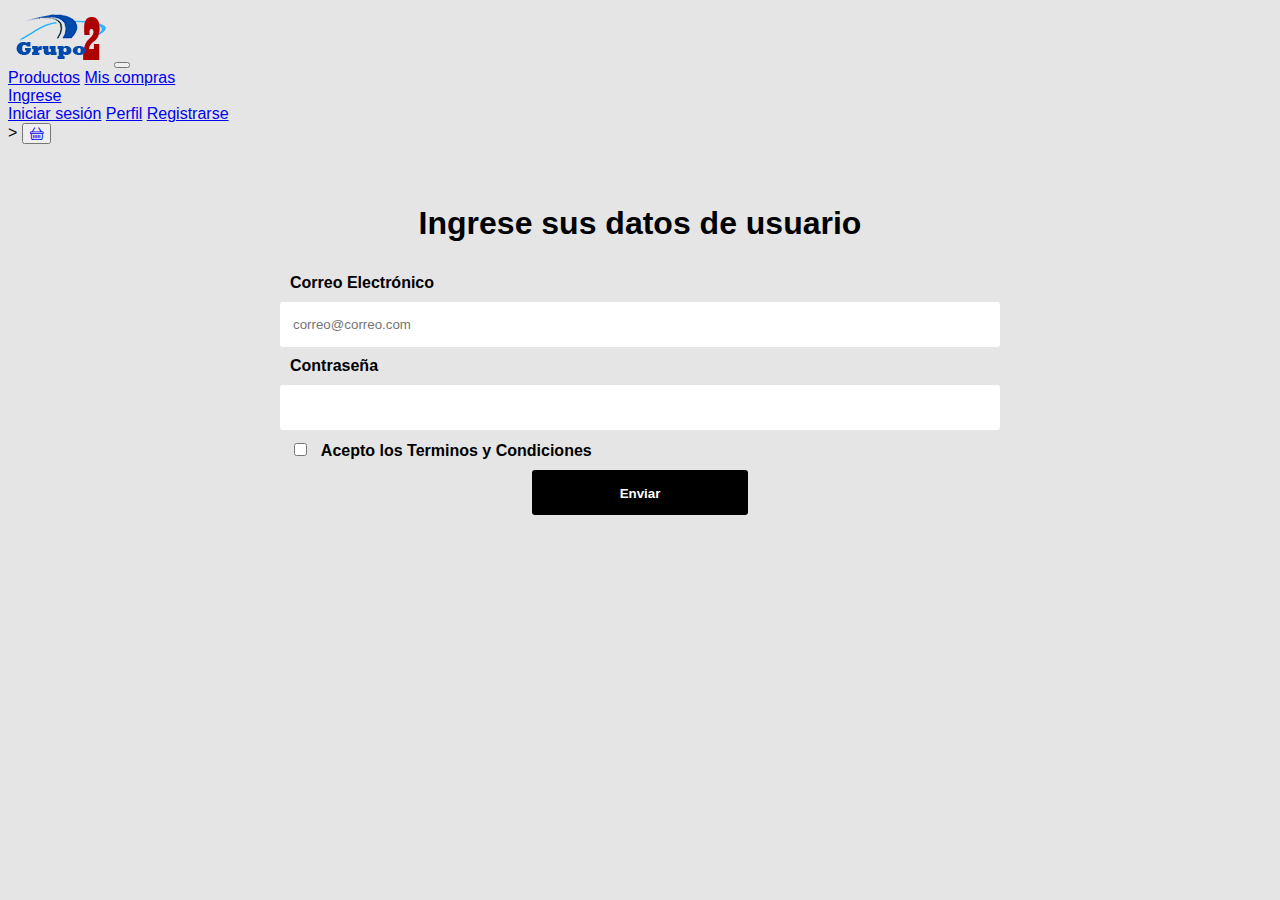
<file: html/login.html>
<!DOCTYPE html>
<html lang="en">
<head>
    <meta charset="UTF-8">
    <meta http-equiv="X-UA-Compatible" content="IE=edge">
    <meta name="viewport" content="width=device-width, initial-scale=1.0">
    <title>Bienvenidos</title>

    <!-- Bootstrap CSS -->
    <link href="https://cdn.jsdelivr.net/npm/bootstrap@5.1.3/dist/css/bootstrap.min.css" rel="stylesheet" integrity="sha384-1BmE4kWBq78iYhFldvKuhfTAU6auU8tT94WrHftjDbrCEXSU1oBoqyl2QvZ6jIW3" crossorigin="anonymous">

   <!-- Bootstrap Icons CSS -->
    <link rel="stylesheet" href="https://cdn.jsdelivr.net/npm/bootstrap-icons@1.5.0/font/bootstrap-icons.css">
    <link rel="stylesheet" href="../css/login.css">
</head>
<body>
  <header>
    <div>
      <nav class="navbar navbar-expand-lg navbar-dark bg-dark">
        <div class="container-fluid">
          <a href="index.html" class="navbar-brand"
            ><img src="../images/Logo.png" alt="Logo"
          /></a>
          <button
            type="button"
            class="navbar-toggler"
            data-bs-toggle="collapse"
            data-bs-target="#navbarCollapse"
          >
            <span class="navbar-toggler-icon"></span>
          </button>

          
            <div class="navbar-nav ms-auto">
             

              <div class="collapse navbar-collapse" id="navbarCollapse">
                <div class="navbar-nav">
                  <a href="products.html" class="nav-item nav-link">Productos</a>
                  <a href="#" class="nav-item nav-link buy-link">Mis compras</a>
                  <div class="nav-item dropdown">
                    <a
                      href="#"
                      class="nav-link dropdown-toggle"
                      data-bs-toggle="dropdown"
                      >Ingrese</a
                    >
                    <div class="dropdown-menu">
                      <a href="login.html" class="dropdown-item">Iniciar sesión</a>
                      <a href="infouser.html" class="dropdown-item">Perfil</a>
                      <a href="registro.html" class="dropdown-item">Registrarse</a>
                    </div>
                  </div>
                </div>              
              >
              <button type="submit" class="btn btn-dark">
                <a
                  href="./terminar-compra/terminar-compra.html"
                  class="nav-item nav-link"
                >
                  <span class="bi-basket"></span>
                </a>
              </button>
            </div>
          </div>
        </div>
      </nav>
    </div>
  </header>
    <main>
        <div id="Login">
            <center> <h1> Ingrese sus datos de usuario </h1> </center>    

            <form action="" class="login-form" id="login-form">
              <!-- Grupo: Correo Electronico -->
              <div class="formulario__grupo" id="grupo__correo">
                <label for="correo" class="formulario__label">Correo Electrónico</label>
                <div class="formulario__grupo-input">
                  <input type="email" class="formulario__input" name="correo" id="correo" placeholder="correo@correo.com"/>
                  <i class="formulario__validacion-estado fas fa-times-circle"></i>
                </div>
                  <p class="formulario__input-error">Correo incorrecto, recuerde usar @ y terminar con .com</p>
      
                <!-- Grupo: Contraseña -->
                <div class="formulario__grupo" id="grupo__password">
                  <label for="password" class="formulario__label">Contraseña</label>
                  <div class="formulario__grupo-input">
                    <input
                      type="password"
                      class="formulario__input"
                      name="password"
                      id="password"
                    />
                    <i class="formulario__validacion-estado fas fa-times-circle"></i>
                  </div>
                  <p class="formulario__input-error">
                    La contraseña tiene que ser de 4 a 12 dígitos.
                  </p>
                </div>
              </div>
      
              <!-- Grupo: Terminos y Condiciones -->
              <div class="formulario__grupo" id="grupo__terminos">
                <label class="formulario__label">
                  <input
                    class="formulario__checkbox"
                    type="checkbox"
                    name="terminos"
                    id="terminos"
                  />
                  Acepto los Terminos y Condiciones
                </label>
              </div>
      
              <div class="formulario__mensaje" id="formulario__mensaje">
                <p>
                  <i class="fas fa-exclamation-triangle"></i> <b>Error:</b> Por favor
                  rellena el formulario correctamente.
                </p>
              </div>
      
              <div class="formulario__grupo formulario__grupo-btn-enviar">
                <button type="submit" class="formulario__btn">Enviar</button>
                <p class="formulario__mensaje-exito" id="formulario__mensaje-exito">
                  Formulario enviado exitosamente!
                </p>
              </div>
            </form>
         </div>    
         <script src="../js/login.js"></script>   
    </body>     
</html>
</file>
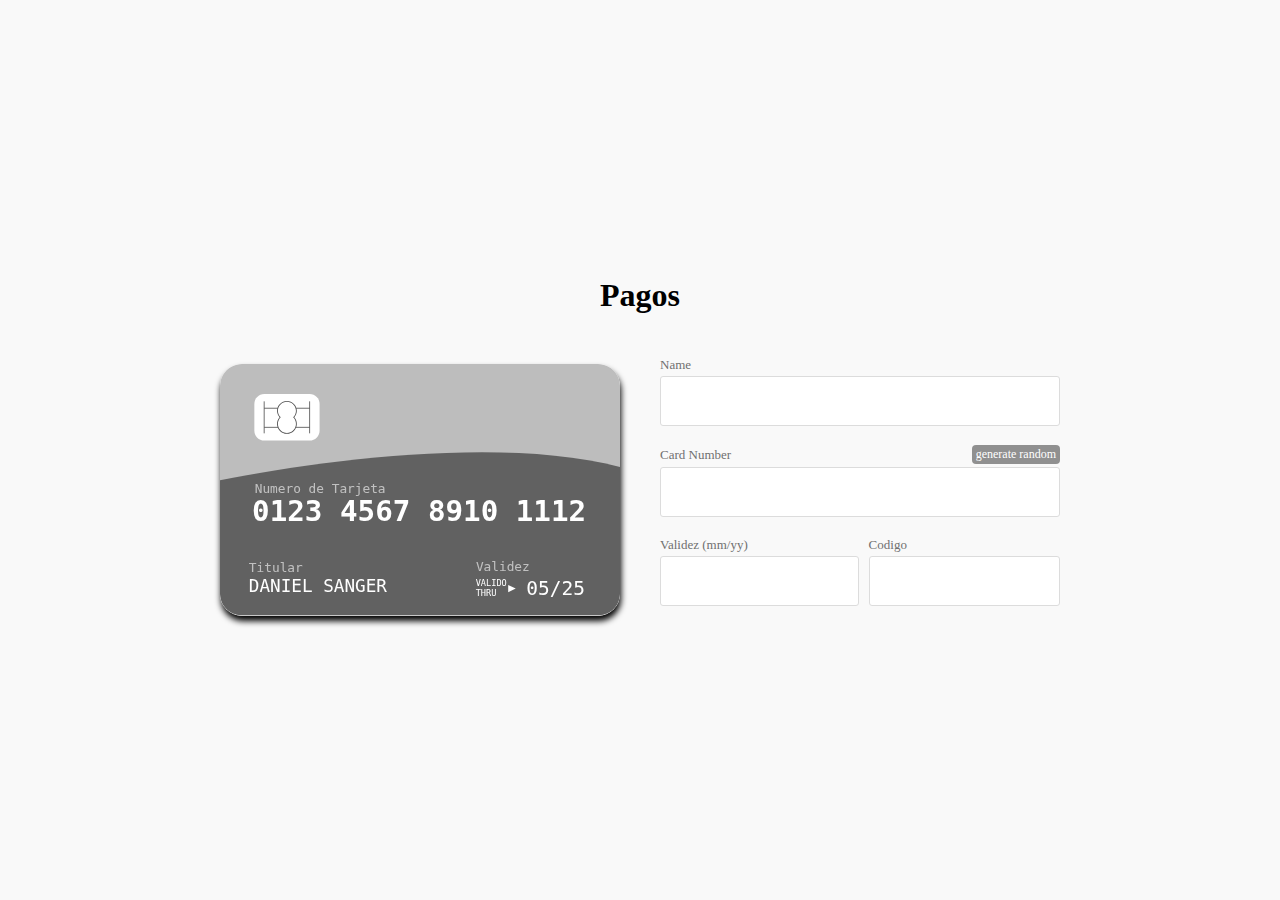
<file: html/payment.html>
<!DOCTYPE html>
<html lang="en">
<head>
    <meta charset="UTF-8">
    <meta http-equiv="X-UA-Compatible" content="IE=edge">
    <meta name="viewport" content="width=device-width, initial-scale=1.0">
    <title>Document</title>
    <!-- onwerPayment CSS -->
    <link rel="stylesheet" href="../css/payment.css">
    <!-- Bootstrap CSS -->
    <link href="https://cdn.jsdelivr.net/npm/bootstrap@5.1.3/dist/css/bootstrap.min.css" rel="stylesheet" integrity="sha384-1BmE4kWBq78iYhFldvKuhfTAU6auU8tT94WrHftjDbrCEXSU1oBoqyl2QvZ6jIW3" crossorigin="anonymous">
    
</head>
<body>
    <div class="payment-title">
        <h1>Pagos</h1>
    </div>
    <div class="container preload">
        <div class="creditcard">
            <div class="front">
                <div id="ccsingle"></div>
                <svg version="1.1" id="cardfront" xmlns="http://www.w3.org/2000/svg" xmlns:xlink="http://www.w3.org/1999/xlink"
                    x="0px" y="0px" viewBox="0 0 750 471" style="enable-background:new 0 0 750 471;" xml:space="preserve">
                    <g id="Front">
                        <g id="CardBackground">
                            <g id="Page-1_1_">
                                <g id="amex_1_">
                                    <path id="Rectangle-1_1_" class="lightcolor grey" d="M40,0h670c22.1,0,40,17.9,40,40v391c0,22.1-17.9,40-40,40H40c-22.1,0-40-17.9-40-40V40
                            C0,17.9,17.9,0,40,0z" />
                                </g>
                            </g>
                            <path class="darkcolor greydark" d="M750,431V193.2c-217.6-57.5-556.4-13.5-750,24.9V431c0,22.1,17.9,40,40,40h670C732.1,471,750,453.1,750,431z" />
                        </g>
                        <text transform="matrix(1 0 0 1 60.106 295.0121)" id="svgnumber" class="st2 st3 st4">0123 4567 8910 1112</text>
                        <text transform="matrix(1 0 0 1 54.1064 428.1723)" id="svgname" class="st2 st5 st6">DANIEL SANGER</text>
                        <text transform="matrix(1 0 0 1 54.1074 389.8793)" class="st7 st5 st8">Titular</text>
                        <text transform="matrix(1 0 0 1 479.7754 388.8793)" class="st7 st5 st8">Validez</text>
                        <text transform="matrix(1 0 0 1 65.1054 241.5)" class="st7 st5 st8">Numero de Tarjeta</text>
                        <g>
                            <text transform="matrix(1 0 0 1 574.4219 433.8095)" id="svgexpire" class="st2 st5 st9">05/25</text>
                            <text transform="matrix(1 0 0 1 479.3848 417.0097)" class="st2 st10 st11">VALIDO</text>
                            <text transform="matrix(1 0 0 1 479.3848 435.6762)" class="st2 st10 st11">THRU</text>
                            <polygon class="st2" points="554.5,421 540.4,414.2 540.4,427.9 		" />
                        </g>
                        <g id="cchip">
                            <g>
                                <path class="st2" d="M168.1,143.6H82.9c-10.2,0-18.5-8.3-18.5-18.5V74.9c0-10.2,8.3-18.5,18.5-18.5h85.3
                        c10.2,0,18.5,8.3,18.5,18.5v50.2C186.6,135.3,178.3,143.6,168.1,143.6z" />
                            </g>
                            <g>
                                <g>
                                    <rect x="82" y="70" class="st12" width="1.5" height="60" />
                                </g>
                                <g>
                                    <rect x="167.4" y="70" class="st12" width="1.5" height="60" />
                                </g>
                                <g>
                                    <path class="st12" d="M125.5,130.8c-10.2,0-18.5-8.3-18.5-18.5c0-4.6,1.7-8.9,4.7-12.3c-3-3.4-4.7-7.7-4.7-12.3
                            c0-10.2,8.3-18.5,18.5-18.5s18.5,8.3,18.5,18.5c0,4.6-1.7,8.9-4.7,12.3c3,3.4,4.7,7.7,4.7,12.3
                            C143.9,122.5,135.7,130.8,125.5,130.8z M125.5,70.8c-9.3,0-16.9,7.6-16.9,16.9c0,4.4,1.7,8.6,4.8,11.8l0.5,0.5l-0.5,0.5
                            c-3.1,3.2-4.8,7.4-4.8,11.8c0,9.3,7.6,16.9,16.9,16.9s16.9-7.6,16.9-16.9c0-4.4-1.7-8.6-4.8-11.8l-0.5-0.5l0.5-0.5
                            c3.1-3.2,4.8-7.4,4.8-11.8C142.4,78.4,134.8,70.8,125.5,70.8z" />
                                </g>
                                <g>
                                    <rect x="82.8" y="82.1" class="st12" width="25.8" height="1.5" />
                                </g>
                                <g>
                                    <rect x="82.8" y="117.9" class="st12" width="26.1" height="1.5" />
                                </g>
                                <g>
                                    <rect x="142.4" y="82.1" class="st12" width="25.8" height="1.5" />
                                </g>
                                <g>
                                    <rect x="142" y="117.9" class="st12" width="26.2" height="1.5" />
                                </g>
                            </g>
                        </g>
                    </g>
                    <g id="Back">
                    </g>
                </svg>
            </div>
            <div class="back">
                <svg version="1.1" id="cardback" xmlns="http://www.w3.org/2000/svg" xmlns:xlink="http://www.w3.org/1999/xlink"
                    x="0px" y="0px" viewBox="0 0 750 471" style="enable-background:new 0 0 750 471;" xml:space="preserve">
                    <g id="Front">
                        <line class="st0" x1="35.3" y1="10.4" x2="36.7" y2="11" />
                    </g>
                    <g id="Back">
                        <g id="Page-1_2_">
                            <g id="amex_2_">
                                <path id="Rectangle-1_2_" class="darkcolor greydark" d="M40,0h670c22.1,0,40,17.9,40,40v391c0,22.1-17.9,40-40,40H40c-22.1,0-40-17.9-40-40V40
                        C0,17.9,17.9,0,40,0z" />
                            </g>
                        </g>
                        <rect y="61.6" class="st2" width="750" height="78" />
                        <g>
                            <path class="st3" d="M701.1,249.1H48.9c-3.3,0-6-2.7-6-6v-52.5c0-3.3,2.7-6,6-6h652.1c3.3,0,6,2.7,6,6v52.5
                    C707.1,246.4,704.4,249.1,701.1,249.1z" />
                            <rect x="42.9" y="198.6" class="st4" width="664.1" height="10.5" />
                            <rect x="42.9" y="224.5" class="st4" width="664.1" height="10.5" />
                            <path class="st5" d="M701.1,184.6H618h-8h-10v64.5h10h8h83.1c3.3,0,6-2.7,6-6v-52.5C707.1,187.3,704.4,184.6,701.1,184.6z" />
                        </g>
                        <text transform="matrix(1 0 0 1 621.999 227.2734)" id="svgsecurity" class="st6 st7">985</text>
                        <g class="st8">
                            <text transform="matrix(1 0 0 1 518.083 280.0879)" class="st9 st6 st10">Codigo</text>
                        </g>
                        <rect x="58.1" y="378.6" class="st11" width="375.5" height="13.5" />
                        <rect x="58.1" y="405.6" class="st11" width="421.7" height="13.5" />
                        <text transform="matrix(1 0 0 1 59.5073 228.6099)" id="svgnameback" class="st12 st13">DANIEL SANGER</text>
                    </g>
                </svg>
            </div>
        </div>
    </div>
    <div class="form-container">
        <div class="field-container">
            <label for="name">Name</label>
            <input id="name" maxlength="20" type="text">
        </div>
        <div class="field-container">
            <label for="cardnumber">Card Number</label><span id="generatecard">generate random</span>
            <input id="cardnumber" type="text" pattern="[0-9]*" inputmode="numeric">
            <svg id="ccicon" class="ccicon" width="750" height="471" viewBox="0 0 750 471" version="1.1" xmlns="http://www.w3.org/2000/svg"
                xmlns:xlink="http://www.w3.org/1999/xlink">

            </svg>
        </div>
        <div class="field-container">
            <label for="expirationdate">Validez (mm/yy)</label>
            <input id="expirationdate" type="text" pattern="[0-9]*" inputmode="numeric">
        </div>
        <div class="field-container">
            <label for="securitycode">Codigo</label>
            <input id="securitycode" type="text" pattern="[0-9]*" inputmode="numeric">
        </div>
    </div>
    <br>
    <br>
    <footer>

    </footer>
    
    <script src="/js/payment.js" ></script>
     <!-- Bootstrap JS -->
     <script src="https://cdn.jsdelivr.net/npm/bootstrap@5.1.3/dist/js/bootstrap.bundle.min.js" integrity="sha384-ka7Sk0Gln4gmtz2MlQnikT1wXgYsOg+OMhuP+IlRH9sENBO0LRn5q+8nbTov4+1p" crossorigin="anonymous"></script>
</body>
</html>
</file>
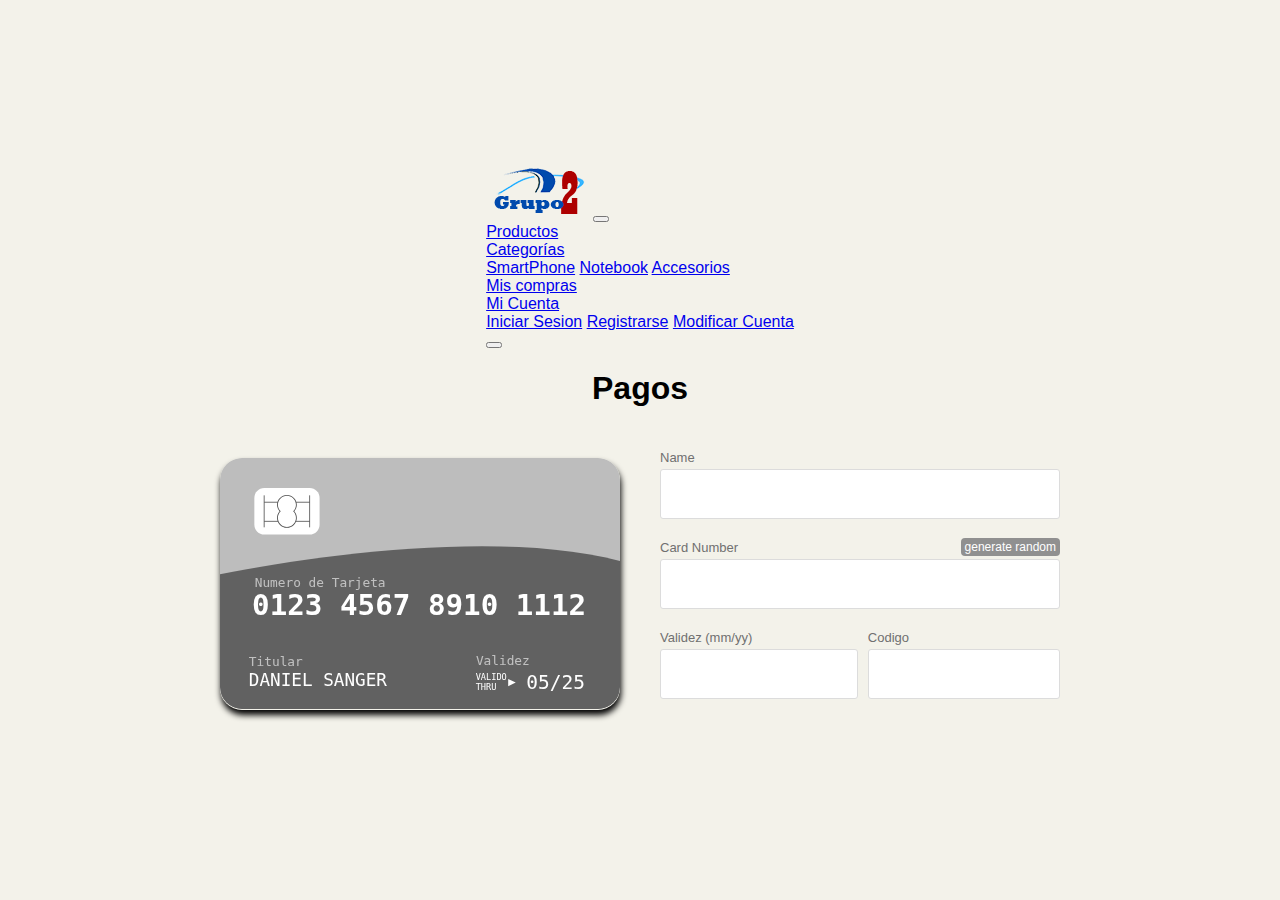
<file: html/paymentCreditCard.html>
<!DOCTYPE html>
<html lang="en">
<head>
    <meta charset="UTF-8">
    <meta http-equiv="X-UA-Compatible" content="IE=edge">
    <meta name="viewport" content="width=device-width, initial-scale=1.0">
    <title>Tarjeta de Credito</title>
    <!-- onwerPayment CSS -->
    <link rel="stylesheet" href="../css/paymentCreditCard.css">
    <!-- Bootstrap CSS -->
    <link href="https://cdn.jsdelivr.net/npm/bootstrap@5.1.3/dist/css/bootstrap.min.css" rel="stylesheet" integrity="sha384-1BmE4kWBq78iYhFldvKuhfTAU6auU8tT94WrHftjDbrCEXSU1oBoqyl2QvZ6jIW3" crossorigin="anonymous">
</head>
<body>
    <header>
        <div>
          <nav class="navbar navbar-expand-lg navbar-dark bg-dark">
            <div class="container-fluid">
              <a href="index.html" class="navbar-brand"><img src="../images/Logo.png" alt="Logo"/></a>
              <button type="button" class="navbar-toggler" data-bs-toggle="collapse" data-bs-target="#navbarCollapse">
                <span class="navbar-toggler-icon"></span>
              </button>
              <div class="collapse navbar-collapse" id="navbarCollapse">
                <div class="navbar-nav">
                  <a href="products.html" class="nav-item nav-link">Productos</a>
                  <div class="nav-item dropdown">
                    <a href="#" class="nav-link dropdown-toggle" data-bs-toggle="dropdown">Categorías</a>
                    <div class="dropdown-menu">
                      <a href="#" class="dropdown-item">SmartPhone</a>
                      <a href="#" class="dropdown-item">Notebook</a>
                      <a href="#" class="dropdown-item">Accesorios</a>
                    </div>
                  </div>
                </div>
                <div class="navbar-nav ms-auto">
                  <a href="#" class="nav-item nav-link">Mis compras</a>
                </div>
                    <div class="nav-item dropdown">
                      <a href="#" class="nav-link dropdown-toggle" data-bs-toggle="dropdown">Mi Cuenta</a>
                      <div class="dropdown-menu">
                        <a href="login.html" class="dropdown-item">Iniciar Sesion</a>
                        <a href="registro.html" class="dropdown-item">Registrarse</a>
                        <a href="infouser.html" class="dropdown-item">Modificar Cuenta</a>
                      </div>
                    </div>
                  <button type="submit" class="btn btn-dark"> 
                    <a href="./terminar-compra/terminar-compra.html" class="nav-item nav-link">
                      <span class="bi-basket"></span>
                    </a>
                  </button>
                </div>
              </div>
            </div>
          </nav>
        </div>
      </header>
    <div class="payment-title">
        <h1>Pagos</h1>
    </div>
    <div class="container preload">
        <div class="creditcard">
            <div class="front">
                <div id="ccsingle"></div>
                <svg version="1.1" id="cardfront" xmlns="http://www.w3.org/2000/svg" xmlns:xlink="http://www.w3.org/1999/xlink"
                    x="0px" y="0px" viewBox="0 0 750 471" style="enable-background:new 0 0 750 471;" xml:space="preserve">
                    <g id="Front">
                        <g id="CardBackground">
                            <g id="Page-1_1_">
                                <g id="amex_1_">
                                    <path id="Rectangle-1_1_" class="lightcolor grey" d="M40,0h670c22.1,0,40,17.9,40,40v391c0,22.1-17.9,40-40,40H40c-22.1,0-40-17.9-40-40V40
                            C0,17.9,17.9,0,40,0z" />
                                </g>
                            </g>
                            <path class="darkcolor greydark" d="M750,431V193.2c-217.6-57.5-556.4-13.5-750,24.9V431c0,22.1,17.9,40,40,40h670C732.1,471,750,453.1,750,431z" />
                        </g>
                        <text transform="matrix(1 0 0 1 60.106 295.0121)" id="svgnumber" class="st2 st3 st4">0123 4567 8910 1112</text>
                        <text transform="matrix(1 0 0 1 54.1064 428.1723)" id="svgname" class="st2 st5 st6">DANIEL SANGER</text>
                        <text transform="matrix(1 0 0 1 54.1074 389.8793)" class="st7 st5 st8">Titular</text>
                        <text transform="matrix(1 0 0 1 479.7754 388.8793)" class="st7 st5 st8">Validez</text>
                        <text transform="matrix(1 0 0 1 65.1054 241.5)" class="st7 st5 st8">Numero de Tarjeta</text>
                        <g>
                            <text transform="matrix(1 0 0 1 574.4219 433.8095)" id="svgexpire" class="st2 st5 st9">05/25</text>
                            <text transform="matrix(1 0 0 1 479.3848 417.0097)" class="st2 st10 st11">VALIDO</text>
                            <text transform="matrix(1 0 0 1 479.3848 435.6762)" class="st2 st10 st11">THRU</text>
                            <polygon class="st2" points="554.5,421 540.4,414.2 540.4,427.9 		" />
                        </g>
                        <g id="cchip">
                            <g>
                                <path class="st2" d="M168.1,143.6H82.9c-10.2,0-18.5-8.3-18.5-18.5V74.9c0-10.2,8.3-18.5,18.5-18.5h85.3
                        c10.2,0,18.5,8.3,18.5,18.5v50.2C186.6,135.3,178.3,143.6,168.1,143.6z" />
                            </g>
                            <g>
                                <g>
                                    <rect x="82" y="70" class="st12" width="1.5" height="60" />
                                </g>
                                <g>
                                    <rect x="167.4" y="70" class="st12" width="1.5" height="60" />
                                </g>
                                <g>
                                    <path class="st12" d="M125.5,130.8c-10.2,0-18.5-8.3-18.5-18.5c0-4.6,1.7-8.9,4.7-12.3c-3-3.4-4.7-7.7-4.7-12.3
                            c0-10.2,8.3-18.5,18.5-18.5s18.5,8.3,18.5,18.5c0,4.6-1.7,8.9-4.7,12.3c3,3.4,4.7,7.7,4.7,12.3
                            C143.9,122.5,135.7,130.8,125.5,130.8z M125.5,70.8c-9.3,0-16.9,7.6-16.9,16.9c0,4.4,1.7,8.6,4.8,11.8l0.5,0.5l-0.5,0.5
                            c-3.1,3.2-4.8,7.4-4.8,11.8c0,9.3,7.6,16.9,16.9,16.9s16.9-7.6,16.9-16.9c0-4.4-1.7-8.6-4.8-11.8l-0.5-0.5l0.5-0.5
                            c3.1-3.2,4.8-7.4,4.8-11.8C142.4,78.4,134.8,70.8,125.5,70.8z" />
                                </g>
                                <g>
                                    <rect x="82.8" y="82.1" class="st12" width="25.8" height="1.5" />
                                </g>
                                <g>
                                    <rect x="82.8" y="117.9" class="st12" width="26.1" height="1.5" />
                                </g>
                                <g>
                                    <rect x="142.4" y="82.1" class="st12" width="25.8" height="1.5" />
                                </g>
                                <g>
                                    <rect x="142" y="117.9" class="st12" width="26.2" height="1.5" />
                                </g>
                            </g>
                        </g>
                    </g>
                    <g id="Back">
                    </g>
                </svg>
            </div>
            <div class="back">
                <svg version="1.1" id="cardback" xmlns="http://www.w3.org/2000/svg" xmlns:xlink="http://www.w3.org/1999/xlink"
                    x="0px" y="0px" viewBox="0 0 750 471" style="enable-background:new 0 0 750 471;" xml:space="preserve">
                    <g id="Front">
                        <line class="st0" x1="35.3" y1="10.4" x2="36.7" y2="11" />
                    </g>
                    <g id="Back">
                        <g id="Page-1_2_">
                            <g id="amex_2_">
                                <path id="Rectangle-1_2_" class="darkcolor greydark" d="M40,0h670c22.1,0,40,17.9,40,40v391c0,22.1-17.9,40-40,40H40c-22.1,0-40-17.9-40-40V40
                        C0,17.9,17.9,0,40,0z" />
                            </g>
                        </g>
                        <rect y="61.6" class="st2" width="750" height="78" />
                        <g>
                            <path class="st3" d="M701.1,249.1H48.9c-3.3,0-6-2.7-6-6v-52.5c0-3.3,2.7-6,6-6h652.1c3.3,0,6,2.7,6,6v52.5
                    C707.1,246.4,704.4,249.1,701.1,249.1z" />
                            <rect x="42.9" y="198.6" class="st4" width="664.1" height="10.5" />
                            <rect x="42.9" y="224.5" class="st4" width="664.1" height="10.5" />
                            <path class="st5" d="M701.1,184.6H618h-8h-10v64.5h10h8h83.1c3.3,0,6-2.7,6-6v-52.5C707.1,187.3,704.4,184.6,701.1,184.6z" />
                        </g>
                        <text transform="matrix(1 0 0 1 621.999 227.2734)" id="svgsecurity" class="st6 st7">985</text>
                        <g class="st8">
                            <text transform="matrix(1 0 0 1 518.083 280.0879)" class="st9 st6 st10">Codigo</text>
                        </g>
                        <rect x="58.1" y="378.6" class="st11" width="375.5" height="13.5" />
                        <rect x="58.1" y="405.6" class="st11" width="421.7" height="13.5" />
                        <text transform="matrix(1 0 0 1 59.5073 228.6099)" id="svgnameback" class="st12 st13">DANIEL SANGER</text>
                    </g>
                </svg>
            </div>
        </div>
    </div>
    <div class="form-container">
        <div class="field-container">
            <label for="name">Name</label>
            <input id="name" maxlength="20" type="text">
        </div>
        <div class="field-container">
            <label for="cardnumber">Card Number</label><span id="generatecard">generate random</span>
            <input id="cardnumber" type="text" pattern="[0-9]*" inputmode="numeric">
            <svg id="ccicon" class="ccicon" width="750" height="471" viewBox="0 0 750 471" version="1.1" xmlns="http://www.w3.org/2000/svg"
                xmlns:xlink="http://www.w3.org/1999/xlink">

            </svg>
        </div>
        <div class="field-container">
            <label for="expirationdate">Validez (mm/yy)</label>
            <input id="expirationdate" type="text" pattern="[0-9]*" inputmode="numeric">
        </div>
        <div class="field-container">
            <label for="securitycode">Codigo</label>
            <input id="securitycode" type="text" pattern="[0-9]*" inputmode="numeric">
        </div>
    </div>
    <br>
    <br>
    <footer>

    </footer>
    
    <script src="/js/paymentCreditCard.js" ></script>
     <!-- Bootstrap JS -->
     <script src="https://cdn.jsdelivr.net/npm/bootstrap@5.1.3/dist/js/bootstrap.bundle.min.js" integrity="sha384-ka7Sk0Gln4gmtz2MlQnikT1wXgYsOg+OMhuP+IlRH9sENBO0LRn5q+8nbTov4+1p" crossorigin="anonymous"></script>
</body>
</html>
</file>
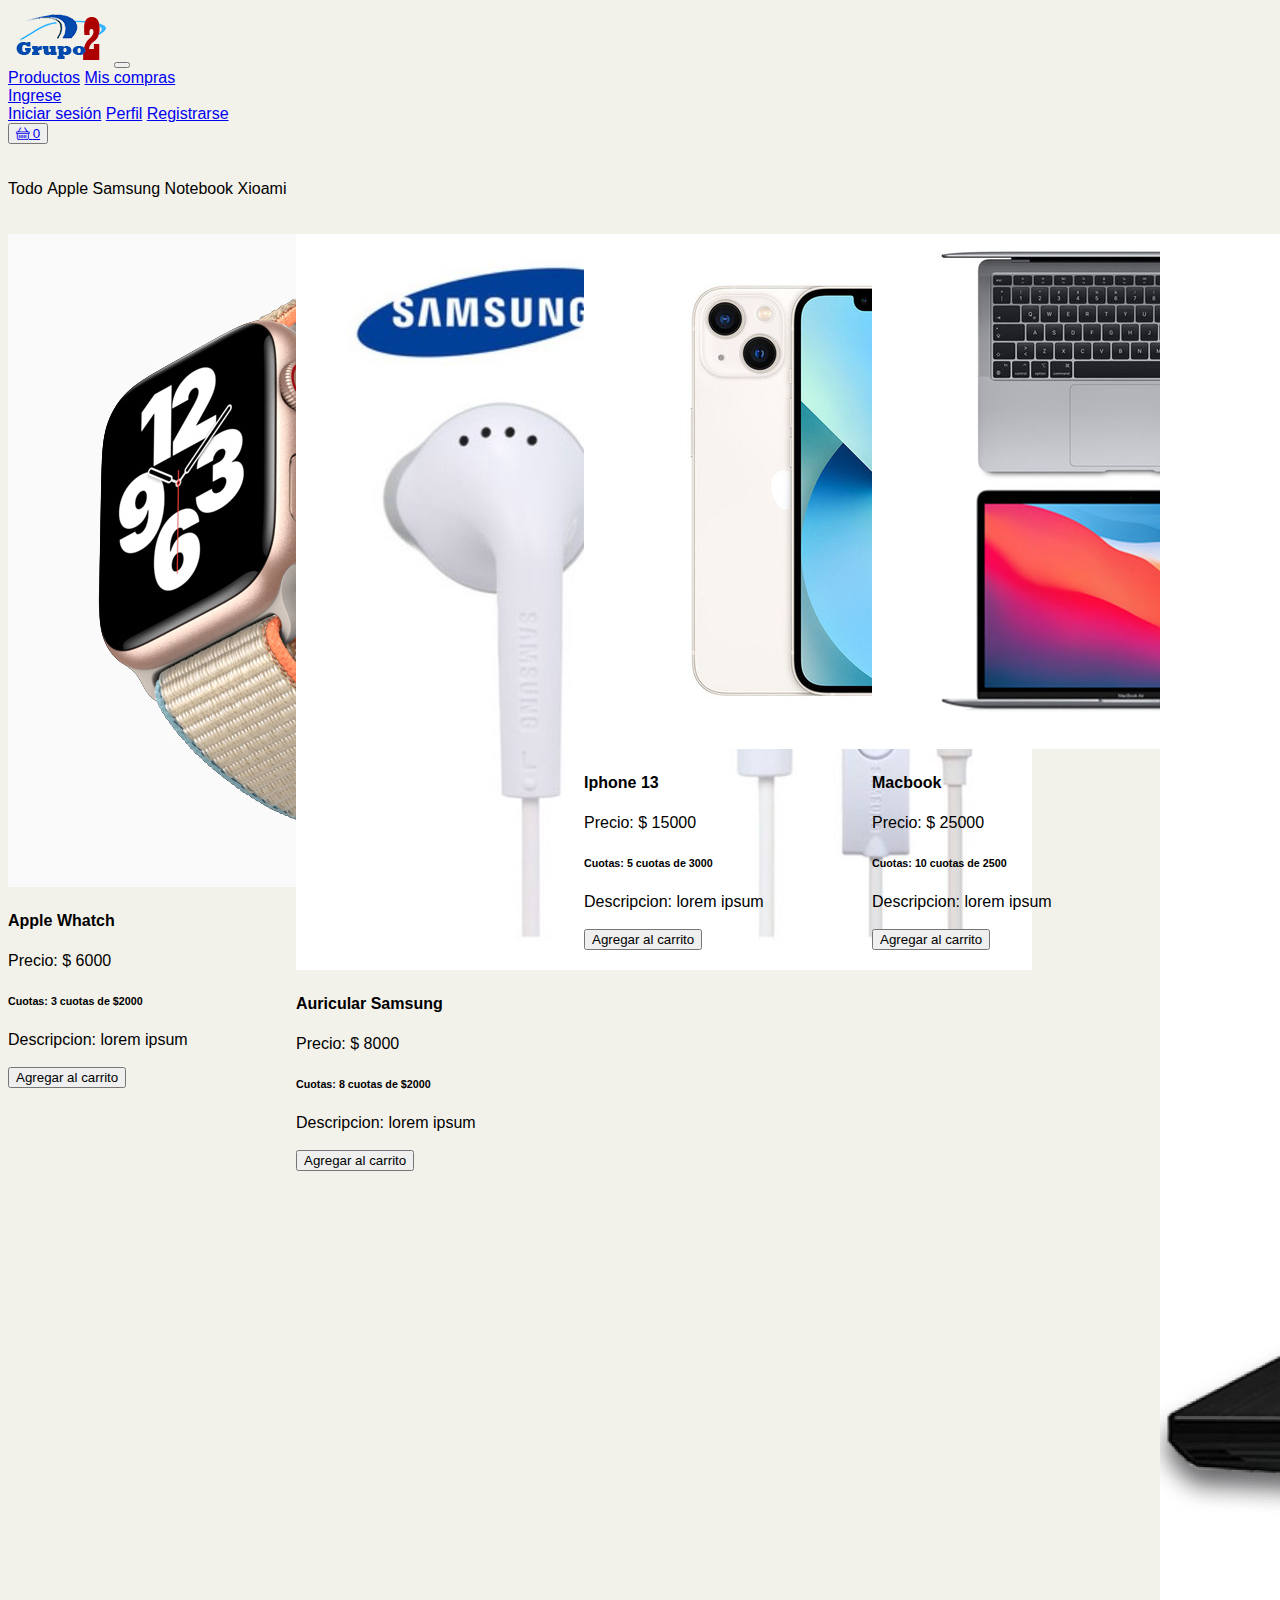
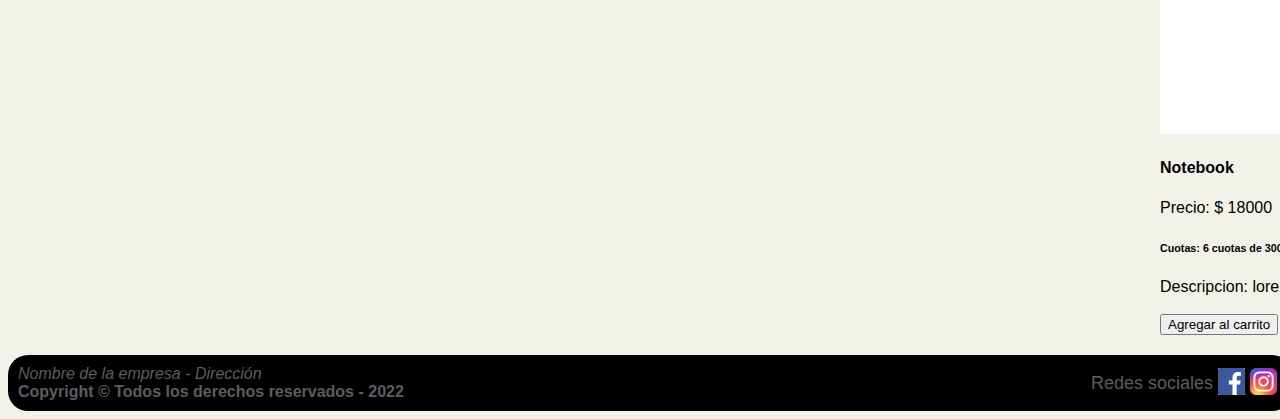
<file: html/products.html>
<!DOCTYPE html>
<html lang="es">
  <head>
    <meta charset="UTF-8" />
    <meta http-equiv="X-UA-Compatible" content="IE=edge" />
    <meta name="viewport" content="width=device-width, initial-scale=1.0" />
    <title>Tienda G2</title>
    <!-- Onwer CSS -->
    <link rel="stylesheet" href="../css/style.css" />    
    <!-- Bootstrap CSS -->
    <link
      href="https://cdn.jsdelivr.net/npm/bootstrap@5.1.3/dist/css/bootstrap.min.css"
      rel="stylesheet"
      integrity="sha384-1BmE4kWBq78iYhFldvKuhfTAU6auU8tT94WrHftjDbrCEXSU1oBoqyl2QvZ6jIW3"
      crossorigin="anonymous"
    />
    <!-- Bootstrap Icons CSS -->
    <link
      rel="stylesheet"
      href="https://cdn.jsdelivr.net/npm/bootstrap-icons@1.5.0/font/bootstrap-icons.css"
    />
    <!-- <script src="../js/jquery-3.2.1.js"></script> -->
    <!-- <script src="../js/script.js"></script> -->

    <link rel="stylesheet" href="../css/estiloProductos.css" />
  </head>

  <body>
    <header>
      <div>
        <nav class="navbar navbar-expand-lg navbar-dark bg-dark">
          <div class="container-fluid">
            <a href="index.html" class="navbar-brand"
              ><img src="../images/Logo.png" alt="Logo"
            /></a>
            <button
              type="button"
              class="navbar-toggler"
              data-bs-toggle="collapse"
              data-bs-target="#navbarCollapse"
            >
              <span class="navbar-toggler-icon"></span>
            </button>

            
              <div class="navbar-nav ms-auto">
               

                <div class="collapse navbar-collapse" id="navbarCollapse">
                  <div class="navbar-nav">
                    <a href="products.html" class="nav-item nav-link">Productos</a>
                    <a href="#" class="nav-item nav-link buy-link">Mis compras</a>
                    <div class="nav-item dropdown">
                      <a
                        href="#"
                        class="nav-link dropdown-toggle"
                        data-bs-toggle="dropdown"
                        >Ingrese</a
                      >
                      <div class="dropdown-menu">
                        <a href="login.html" class="dropdown-item">Iniciar sesión</a>
                        <a href="infouser.html" class="dropdown-item">Perfil</a>
                        <a href="registro.html" class="dropdown-item">Registrarse</a>
                      </div>
                    </div>
                  </div>              
                <button type="submit" class="btn btn-dark">
                  <a
                    href="./terminar-compra/terminar-compra.html"
                    class="nav-item nav-link"
                  >

                    <span class="bi-basket"></span>
                    <span class="badge badge-light"></span>

                  </a>
                </button>
              </div>
            </div>
          </div>
        </nav>
      </div>
    </header>
    <body>
      <!-- <input type="radio" id="Todo" name="categories" value="Todo" checked>
      <input type="radio" id="Celulares" name="categories" value="Celulares">
      <input type="radio" id="Notebooks" name="categories" value="Notebooks">
      <input type="radio" id="Accesorios" name="categories" value="Accesorios">
      <input type="radio" id="Apple" name="categories" value="Apple">
      <input type="radio" id="Samsung" name="categories" value="Samsung">
      <input type="radio" id="Xiaomi" name="categories" value="Xiaomi"> -->

     <!-- <div class="category_list btn-group">
      <a href="#" class="category_item btn btn-info"" category="all">Todo</a>
      <a href="#" class="category_item btn btn-info" category="Apple">Apple</a>
      <a href="#" class="category_item btn btn-info" category="Samsung">Samsung</a>
      <a href="#" class="category_item btn btn-info" category="Notebook">Notebook</a>
      <a href="#" class="category_item btn btn-info" category="Xioami">Xioami</a>
    </div> -->
    <BR></BR>
    <!-- <div class="btn-group category_list container" role="group" aria-label="Basic radio toggle button group"> -->
    <div class="container " role="group" aria-label="Basic radio toggle button group">
      <input type="radio" class="btn-check" name="btnradio" id="btnradio1" autocomplete="off" checked>
      <label class="btn btn-outline-primary category_item" for="btnradio1" category="all">Todo</label>
    
      <input type="radio" class="btn-check" name="btnradio" id="btnradio2" autocomplete="off" >
      <label class="btn btn-outline-primary category_item" for="btnradio2" category="Apple">Apple</label>
    
      <input type="radio" class="btn-check" name="btnradio" id="btnradio3" autocomplete="off">
      <label class="btn btn-outline-primary category_item" for="btnradio3" category="Samsung">Samsung</label>

      <input type="radio" class="btn-check" name="btnradio" id="btnradio4" autocomplete="off">
      <label class="btn btn-outline-primary category_item" for="btnradio4" category="Notebook">Notebook</label>
    
      <input type="radio" class="btn-check" name="btnradio" id="btnradio5" autocomplete="off">
      <label class="btn btn-outline-primary category_item " for="btnradio5" category="Xioami">Xioami</label>
    </div>
    
    <main>
                 

      <div class="container">      
  
        <br><br>
        <div class="row" id="card"></div>
        <div id="cards" class="listadoProducto row"></div> 
      </div>
       

  
</main>    


            


 




    <footer>
      <div>
        <p id="infoEmpresa">Nombre de la empresa - Dirección</p>
        <p id="copyright">Copyright © Todos los derechos reservados - 2022</p>
      </div>

      <div id="redesSociales">
        <span id="redesSociales__titular">Redes sociales</span>
        <a href="https://www.facebook.com" target="_blank"
          ><img id="foto-facebook" src="../images/facebook.jpg" alt="facebook"
        /></a>
        <a href="https://www.instagram.com" target="_blank"
          ><img
            id="foto-instagram"
            src="../images/instagram.png"
            alt="instagram"
        /></a>
      </div>
    </footer>

    <!-- Bootstrap JS -->
    <!-- <script src="./js/index.js"></script> -->
    <script
      src="https://cdn.jsdelivr.net/npm/bootstrap@5.1.3/dist/js/bootstrap.bundle.min.js"
      integrity="sha384-ka7Sk0Gln4gmtz2MlQnikT1wXgYsOg+OMhuP+IlRH9sENBO0LRn5q+8nbTov4+1p"
      crossorigin="anonymous"
    ></script>
    <script src="https://cdnjs.cloudflare.com/ajax/libs/jquery/3.6.0/jquery.min.js" referrerpolicy="no-referrer"></script>

    <script src="../js/script.js"></script>

    <script src="../js/prueba1.js"></script>

  </body>
</html>
</file>
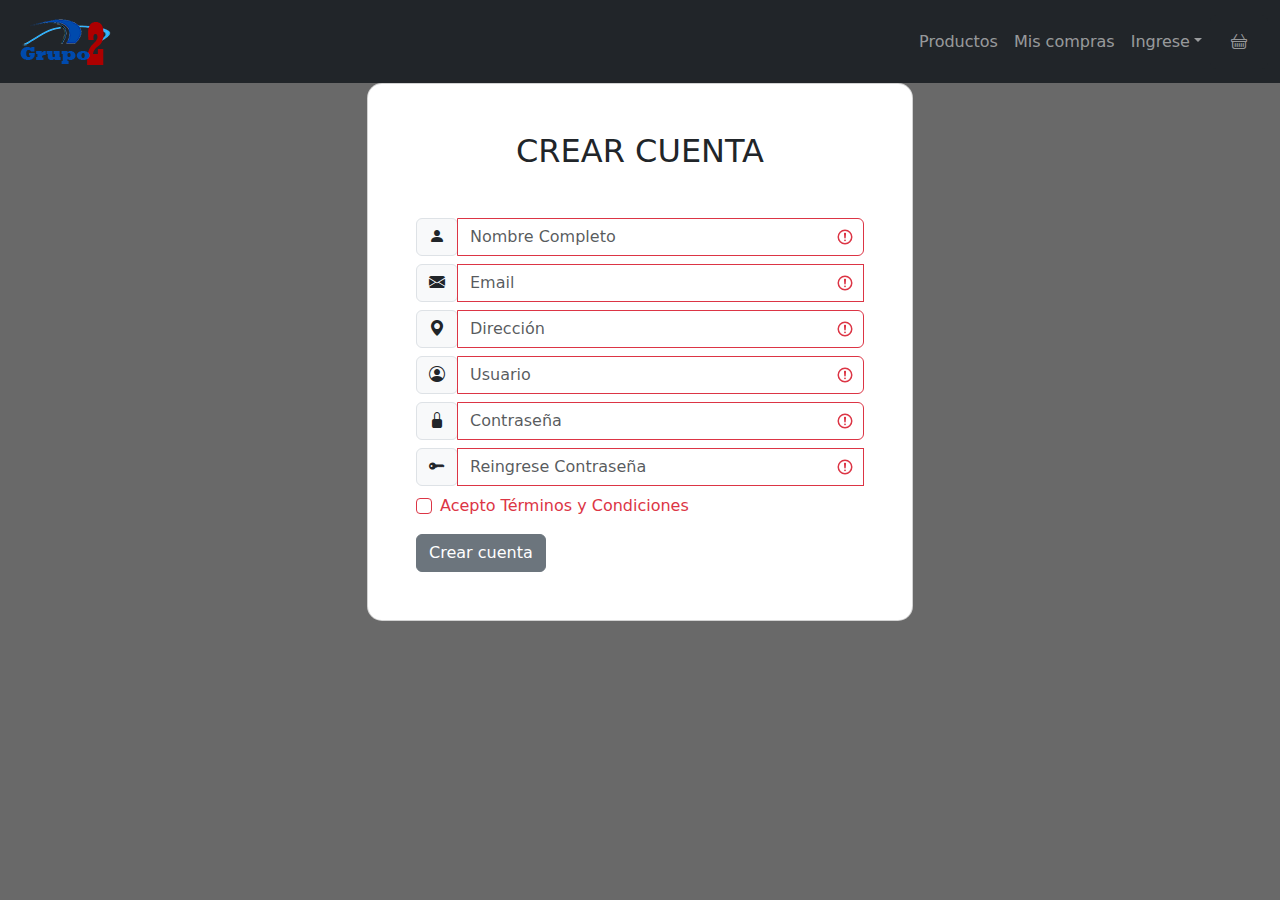
<file: html/registro.html>
<!DOCTYPE html>
<html lang="en">
  <head>
    <title>Registro</title>
    <meta charset="utf-8" />
    <meta name="viewport" content="width=device-width, initial-scale=1" />
    <link
      href="https://cdn.jsdelivr.net/npm/bootstrap@5.1.3/dist/css/bootstrap.min.css"
      rel="stylesheet"
    />
    <!-- Bootstrap Icons CSS -->
    <link rel="stylesheet" href="https://cdn.jsdelivr.net/npm/bootstrap-icons@1.5.0/font/bootstrap-icons.css">
  

    <script src="https://cdn.jsdelivr.net/npm/bootstrap@5.1.3/dist/js/bootstrap.bundle.min.js"></script>
    <style>
      body {
        background: DimGray;
      }

      .card {
        border-radius: 15px;
      }
    </style>
  </head>

  <body>
    <header>
      <div>
        <nav class="navbar navbar-expand-lg navbar-dark bg-dark">
          <div class="container-fluid">
            <a href="index.html" class="navbar-brand"><img src="../images/Logo.png" alt="Logo"/></a>
            <button type="button" class="navbar-toggler" data-bs-toggle="collapse" data-bs-target="#navbarCollapse">
              <span class="navbar-toggler-icon"></span>
            </button>
            
              <div class="navbar-nav ms-auto">
               

                <div class="collapse navbar-collapse" id="navbarCollapse">
                  <div class="navbar-nav">
                    <a href="products.html" class="nav-item nav-link">Productos</a>
                    <a href="#" class="nav-item nav-link buy-link">Mis compras</a>
                    <div class="nav-item dropdown">
                      <a
                        href="#"
                        class="nav-link dropdown-toggle"
                        data-bs-toggle="dropdown"
                        >Ingrese</a
                      >
                      <div class="dropdown-menu">
                        <a href="login.html" class="dropdown-item">Iniciar sesión</a>
                        <a href="infouser.html" class="dropdown-item">Perfil</a>
                        <a href="registro.html" class="dropdown-item">Registrarse</a>
                      </div>
                    </div>
                  </div>              
        
                <button type="submit" class="btn btn-dark">
                  <a
                    href="./terminar-compra/terminar-compra.html"
                    class="nav-item nav-link"
                  >
                    <span class="bi-basket"></span>
                  </a>
                </button>
              </div>
            </div>
          </div>
        </nav>
      </div>
    </header>
    <div class="mask d-flex align-items-center h-100 gradient-custom-3">
      <div class="container h-100">
        <div class="row d-flex justify-content-center align-items-center h-100">
          <div class="col-12 col-md-9 col-lg-7 col-xl-6">
            <div class="card">
              <div class="card-body p-5">
                <h2 class="text-uppercase text-center mb-5">Crear cuenta</h2>

                            <form id="form" class="was-validated">
                                <div class="input-group mb-2 mr-sm-2">
                                    <div class="input-group-prepend">
                                        <div class="input-group-text">
                                            <i class="bi bi-person-fill"></i>
                                        </div>
                                    </div>
                                    <input type="text" class="form-control" id="nombre" placeholder="Nombre Completo"
                                        name="nombre" required>
                                </div>
                                <div class="input-group mb-2 mr-sm-2">
                                    <div class="input-group-prepend">
                                        <div class="input-group-text">
                                            <i class="bi bi-envelope-fill"></i>
                                        </div>
                                    </div>
                                    <input type="text" class="form-control" id="email" placeholder="Email" name="email" required>
                                    <p class="text-danger mb-2 d-none" id="alertEmail"></p>
                                </div>
                                <div class="input-group mb-2 mr-sm-2">
                                    <div class="input-group-prepend">
                                        <div class="input-group-text">
                                            <i class="bi bi-geo-alt-fill"></i>
                                        </div>
                                    </div>
                                    <input type="text" class="form-control" id="direccion" placeholder="Dirección" name="direccion"
                                        required>
                                </div>
                                <div class="input-group mb-2 mr-sm-2">
                                    <div class="input-group-prepend">
                                        <div class="input-group-text">
                                            <i class="bi bi-person-circle"></i>
                                        </div>
                                    </div>
                                    <input type="text" class="form-control" id="usuario" placeholder="Usuario" name="usuario"
                                        required>
                                </div>
                                <div class="input-group mb-2 mr-sm-2">
                                    <div class="input-group-prepend">
                                        <div class="input-group-text">
                                            <i class="bi bi-lock-fill"></i>
                                        </div>
                                    </div>
                                    <input type="password" class="form-control" id="pwd" placeholder="Contraseña" name="pswd" required>
                                </div>
                                <div class="input-group mb-2 mr-sm-2">
                                    <div class="input-group-prepend">
                                        <div class="input-group-text">
                                            <i class="bi bi-key-fill"></i>
                                        </div>
                                    </div>
                                    <input type="password" class="form-control" id="pwdR" placeholder="Reingrese Contraseña" name="pswd" required>
                                    <p class="text-danger mb-2 d-none" id="alertPass"></p>
                                </div>
                                <div class="form-check mb-3">
                                    <input class="form-check-input" type="checkbox" id="myCheck" name="remember" required>
                                    <label class="form-check-label" for="myCheck">Acepto Términos y Condiciones</label>
                                </div>
                                <button type="submit" class="btn btn-secondary">Crear cuenta</button>
                            </form>
                            <div class="alert alert-success mt-2 d-none" id="alertSuccess"></div>
                        </div>
                        <!-- ver porque esta duplicado lo siguiente .......
                <form action="/action_page.php" class="was-validated">
                  <div class="input-group mb-2 mr-sm-2">
                    <div class="input-group-prepend">
                      <div class="input-group-text">
                        <i class="bi bi-person-fill"></i>
                      </div>
                    </div>
                    <input
                      type="text"
                      class="form-control"
                      id="nombre"
                      placeholder="Nombre Completo"
                      name="nombre"
                      required
                    />
                  </div>
                  <div class="input-group mb-2 mr-sm-2">
                    <div class="input-group-prepend">
                      <div class="input-group-text">
                        <i class="bi bi-envelope-fill"></i>
                      </div>
                    </div>
                    <input
                      type="text"
                      class="form-control"
                      id="email"
                      placeholder="Email"
                      name="email"
                      required
                    />
                  </div>
                  <div class="input-group mb-2 mr-sm-2">
                    <div class="input-group-prepend">
                      <div class="input-group-text">
                        <i class="bi bi-geo-alt-fill"></i>
                      </div>
                    </div>
                    <input
                      type="text"
                      class="form-control"
                      id="direccion"
                      placeholder="Dirección"
                      name="direccion"
                      required
                    />
                  </div>
                  <div class="input-group mb-2 mr-sm-2">
                    <div class="input-group-prepend">
                      <div class="input-group-text">
                        <i class="bi bi-person-circle"></i>
                      </div>
                    </div>
                    <input
                      type="text"
                      class="form-control"
                      id="usuario"
                      placeholder="Usuario"
                      name="usuario"
                      required
                    />
                  </div>
                  <div class="input-group mb-2 mr-sm-2">
                    <div class="input-group-prepend">
                      <div class="input-group-text">
                        <i class="bi bi-lock-fill"></i>
                      </div>
                    </div>
                    <input
                      type="password"
                      class="form-control"
                      id="pwd"
                      placeholder="Contraseña"
                      name="pswd"
                      required
                    />
                  </div>
                  <div class="input-group mb-2 mr-sm-2">
                    <div class="input-group-prepend">
                      <div class="input-group-text">
                        <i class="bi bi-key-fill"></i>
                      </div>
                    </div>
                    <input
                      type="password"
                      class="form-control"
                      id="pwd"
                      placeholder="Reingrese Contraseña"
                      name="pswd"
                      required
                    />
                  </div>
                  <div class="form-check mb-3">
                    <input
                      class="form-check-input"
                      type="checkbox"
                      id="myCheck"
                      name="remember"
                      required
                    />
                    <label class="form-check-label" for="myCheck"
                      >Acepto Términos y Condiciones</label
                    >
                  </div>
                  <button type="crearcuenta" class="btn btn-secondary">
                    Crear cuenta
                  </button>
                </form>
              -->
              </div>
            </div>
          </div>
        </div>
      </div>
    </div>

    <script src="https://cdn.jsdelivr.net/npm/bootstrap@5.1.3/dist/js/bootstrap.bundle.min.js"></script>
    <script href="../js/register.js"></script>
</body>

</html>
  </body>
</html>
</file>
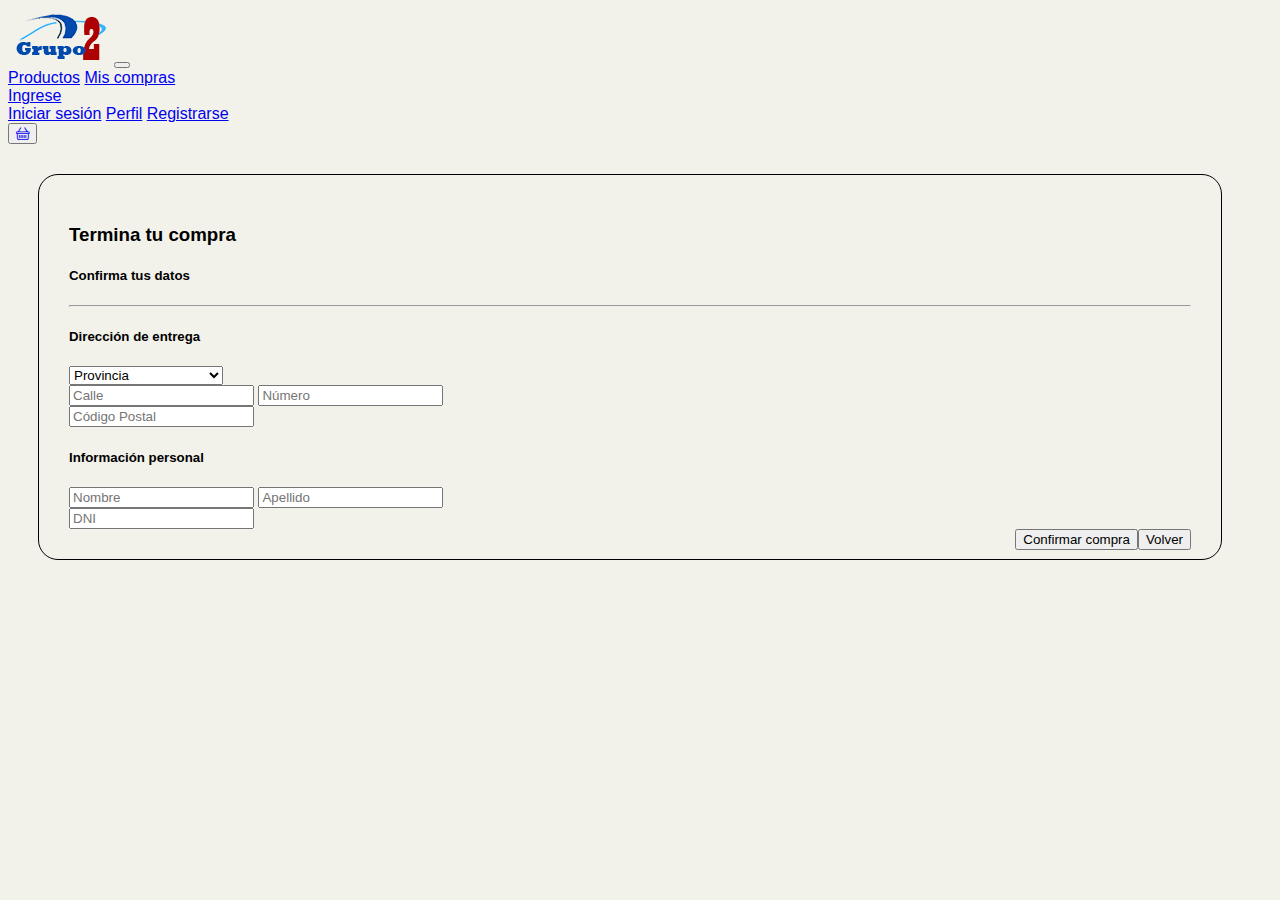
<file: html/terminar-compra/terminar-compra-datos.html>
<!DOCTYPE html>
<html lang="en">
  <head>
    <meta charset="UTF-8" />
    <meta http-equiv="X-UA-Compatible" content="IE=edge" />
    <meta name="viewport" content="width=device-width, initial-scale=1.0" />
    <title>Finaliza tu compra</title>
    <!-- Bootstrap CSS -->
    <link
      href="https://cdn.jsdelivr.net/npm/bootstrap@5.1.3/dist/css/bootstrap.min.css"
      rel="stylesheet"
      integrity="sha384-1BmE4kWBq78iYhFldvKuhfTAU6auU8tT94WrHftjDbrCEXSU1oBoqyl2QvZ6jIW3"
      crossorigin="anonymous"
    />
    <!-- Bootstrap Icons CSS -->
    <link
      rel="stylesheet"
      href="https://cdn.jsdelivr.net/npm/bootstrap-icons@1.5.0/font/bootstrap-icons.css"
    />
    <link rel="stylesheet" href="../../css/terminar-compra.css" />
  </head>

  <body>
    <header>
      <div>
        <nav class="navbar navbar-expand-lg navbar-dark bg-dark">
          <div class="container-fluid">
            <a href="../index.html" class="navbar-brand"
              ><img src="../../images/Logo.png" alt="Logo"
            /></a>
            <button
              type="button"
              class="navbar-toggler"
              data-bs-toggle="collapse"
              data-bs-target="#navbarCollapse"
            >
              <span class="navbar-toggler-icon"></span>
            </button>

            <div class="navbar-nav ms-auto">
              <div class="collapse navbar-collapse" id="navbarCollapse">
                <div class="navbar-nav">
                  <a href="../products.html" class="nav-item nav-link"
                    >Productos</a
                  >
                  <a href="#" class="nav-item nav-link buy-link">Mis compras</a>
                  <div class="nav-item dropdown">
                    <a
                      href="#"
                      class="nav-link dropdown-toggle"
                      data-bs-toggle="dropdown"
                      >Ingrese</a
                    >
                    <div class="dropdown-menu">
                      <a href="../../html/login.html" class="dropdown-item"
                        >Iniciar sesión</a
                      >
                      <a href="../../html/infouser.html" class="dropdown-item"
                        >Perfil</a
                      >
                      <a href="../../html/registro.html" class="dropdown-item"
                        >Registrarse</a
                      >
                    </div>
                  </div>
                </div>

                <button type="submit" class="btn btn-dark">
                  <a
                    href="../../html/terminar-compra/terminar-compra.html"
                    class="nav-item nav-link"
                  >
                    <span class="bi-basket"></span>
                  </a>
                </button>
              </div>
            </div>
          </div>
        </nav>
      </div>
    </header>

    <main>
      <div class="row">
        <div id="bloqueTerminarCompra" class="col col-md-6 col-lg-9">
          <h3>Termina tu compra</h3>

          <div>
            <h5>Confirma tus datos</h5>
            <hr />
          </div>

          <div>
            <form action="">
              <h5>Dirección de entrega</h5>
              <div class="mb-3 mt-3">
                <select
                  id="seleccionar-provincia"
                  name="provincia"
                  class="form-select-sm"
                >
                  <option value="" hidden>Provincia</option>
                  <option value="CABA">CABA</option>
                  <option value="bsAs">Prov. de Buenos Aires</option>
                  <option value="Cdba">Córdoba</option>
                  <option value="StaFe">Santa Fe</option>
                  <option value="RioNegro">Río Negro</option>
                </select>
              </div>

              <div class="mb-3 mt-3">
                <input type="text" name="calle" placeholder="Calle" />
                <input type="number" name="numero" placeholder="Número" /><br />
              </div>

              <div class="mb-3 mt-3">
                <input
                  type="number"
                  name="codigoPostal"
                  placeholder="Código Postal"
                />
              </div>

              <h5>Información personal</h5>
              <div class="mb-3 mt-3">
                <input type="text" name="nombre" placeholder="Nombre" />
                <input type="text" name="apellido" placeholder="Apellido" />
              </div>

              <input type="text" name="dni" placeholder="DNI" />
            </form>
          </div>
          <a href="../terminar-compra/terminar-compra-pago.html">
            <button type="button" class="btn btn-primary" data-mdb-ripple-color="dark">
              Volver
            </button>
        </a>
          <button
            type="button"
            class="btn btn-primary"
            data-mdb-ripple-color="dark"
            onclick="confirmarCompra()"
          >
            Confirmar compra
          </button>
        </div>
      </div>
    </main>
    <script src="../../js/index.js"></script>
  </body>
</html>
</file>
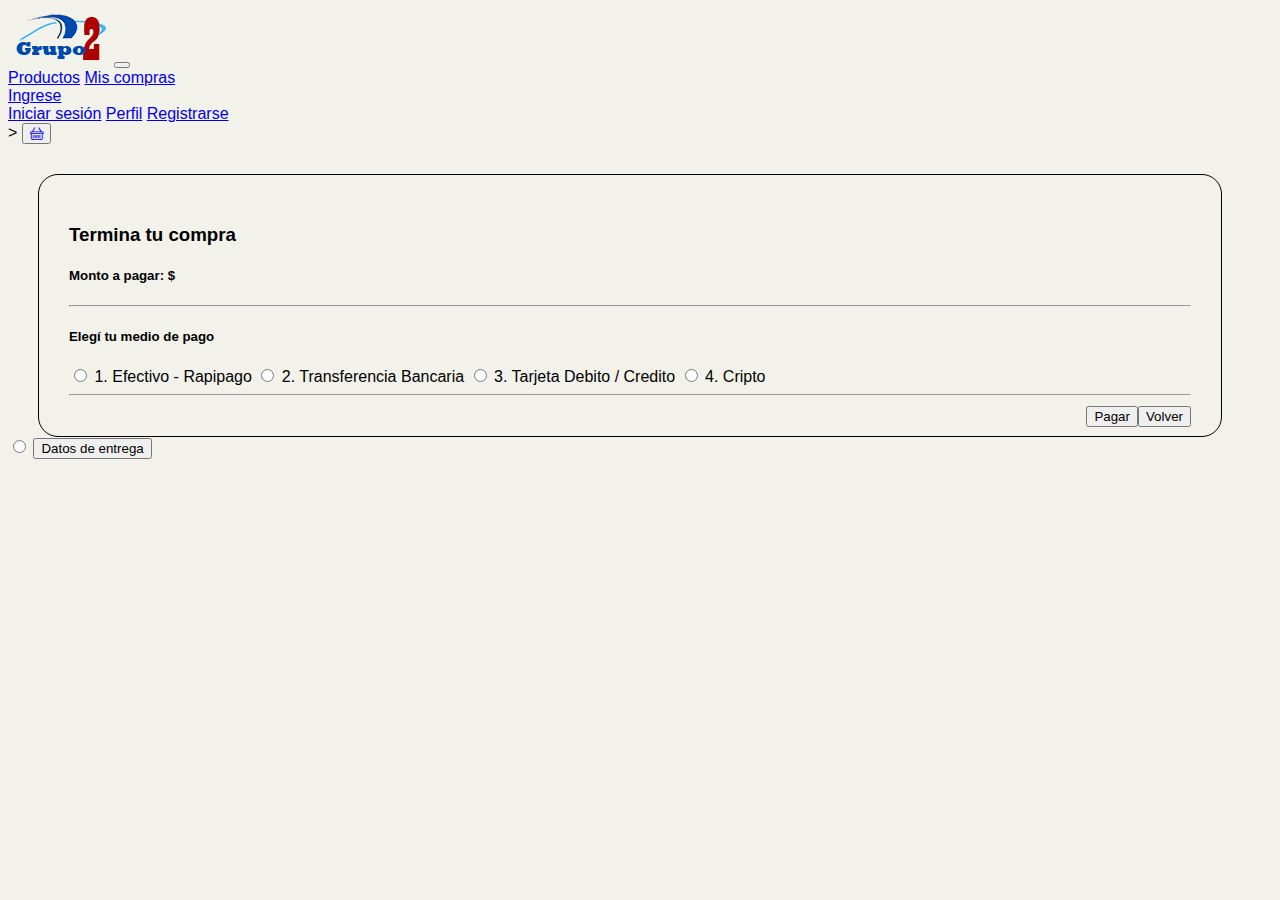
<file: html/terminar-compra/terminar-compra-pago.html>
<!DOCTYPE html>
<html lang="en">
  <head>
    <meta charset="UTF-8" />
    <meta http-equiv="X-UA-Compatible" content="IE=edge" />
    <meta name="viewport" content="width=device-width, initial-scale=1.0" />
    <title>Finaliza tu compra</title>
    <!-- Bootstrap CSS -->
    <link
      href="https://cdn.jsdelivr.net/npm/bootstrap@5.1.3/dist/css/bootstrap.min.css"
      rel="stylesheet"
      integrity="sha384-1BmE4kWBq78iYhFldvKuhfTAU6auU8tT94WrHftjDbrCEXSU1oBoqyl2QvZ6jIW3"
      crossorigin="anonymous"
    />
    <!-- Bootstrap Icons CSS -->
    <link
      rel="stylesheet"
      href="https://cdn.jsdelivr.net/npm/bootstrap-icons@1.5.0/font/bootstrap-icons.css"
    />
    <link rel="stylesheet" href="../../css/terminar-compra.css" />
  </head>

  <body>
    <header>
      <div>
        <nav class="navbar navbar-expand-lg navbar-dark bg-dark">
          <div class="container-fluid">
            <a href="../index.html" class="navbar-brand"
              ><img src="../../images/Logo.png" alt="Logo"
            /></a>
            <button
              type="button"
              class="navbar-toggler"
              data-bs-toggle="collapse"
              data-bs-target="#navbarCollapse"
            >
              <span class="navbar-toggler-icon"></span>
            </button>

            <div class="navbar-nav ms-auto">
              <div class="collapse navbar-collapse" id="navbarCollapse">
                <div class="navbar-nav">
                  <a href="products.html" class="nav-item nav-link"
                    >Productos</a
                  >
                  <a href="#" class="nav-item nav-link buy-link">Mis compras</a>
                  <div class="nav-item dropdown">
                    <a
                      href="#"
                      class="nav-link dropdown-toggle"
                      data-bs-toggle="dropdown"
                      >Ingrese</a
                    >
                    <div class="dropdown-menu">
                      <a href="login.html" class="dropdown-item"
                        >Iniciar sesión</a
                      >
                      <a href="infouser.html" class="dropdown-item">Perfil</a>
                      <a href="registro.html" class="dropdown-item"
                        >Registrarse</a
                      >
                    </div>
                  </div>
                </div>
                >
                <button type="submit" class="btn btn-dark">
                  <a
                    href="./terminar-compra/terminar-compra.html"
                    class="nav-item nav-link"
                  >
                    <span class="bi-basket"></span>
                  </a>
                </button>
              </div>
            </div>
          </div>
        </nav>
      </div>
    </header>

    <main>
      <div class="row">
        <div id="bloqueTerminarCompra" class="col col-md-6 col-lg-9">
          <h3>Termina tu compra</h3>

          <div>
            <h5>Monto a pagar: $ <span></span> </h5>
            <hr />
          </div>

                     

                <div>
                    <h5>Elegí tu medio de pago</h5>
                    <form action="">
                      <!-- <div class="form-check form-check-inline"> -->
                          <input class="form-check-input" type="radio" name="inlineRadioOptions" id="inlineRadio1" value="option1">
                          <label class="form-check-label" for="inlineRadio1">1. Efectivo - Rapipago</label>
                      <!-- </div> -->
                      <!-- <div class="form-check form-check-inline"> -->
                          <input class="form-check-input" type="radio" name="inlineRadioOptions" id="inlineRadio2" value="option2">
                          <label class="form-check-label" for="inlineRadio2">2. Transferencia Bancaria </label>
                      <!-- </div> -->
                      <!-- <div class="form-check form-check-inline"> -->
                          <input class="form-check-input" type="radio" name="inlineRadioOptions" id="inlineRadio3" value="option3">
                          <label class="form-check-label" for="inlineRadio3">3. Tarjeta Debito / Credito</label>
                      <!-- </div> -->
                      <!-- <div class="form-check form-check-inline"> -->
                          <input class="form-check-input" type="radio" name="inlineRadioOptions" id="inlineRadio4" value="option3">
                          <label class="form-check-label" for="inlineRadio4">4. Cripto</label>
                      <!-- </div> -->
                    </form>
                </div>
                <hr>
                
                <div id="info-pago">
                </div>
                <a href="../terminar-compra/terminar-compra.html">
                  <button type="button" class="btn btn-primary" data-mdb-ripple-color="dark">
                    Volver
                  </button>
              </a>
                <a href="terminar-compra-datos.html">
                    <button type="button" class="btn btn-primary" data-mdb-ripple-color="dark">
                        Pagar
                    </button>
                </a>
            </div>

            <div class="form-check form-check-inline">
              <input
                class="form-check-input"
                type="radio"
                name="inlineRadioOptions"
                id="inlineRadio2"
                value="option2"
              />

              <!-- hernan comenta esta parte xq se duplica con lo de arriba-->
              <!-- <label class="form-check-label" for="inlineRadio2"
                >2. Transferencia Bancaria
              </label>
            </div>
            <div class="form-check form-check-inline">
              <input
                class="form-check-input"
                type="radio"
                name="inlineRadioOptions"
                id="inlineRadio3"
                value="option3"
              />
              <label class="form-check-label" for="inlineRadio3"
                >3. Tarjeta Debito / Credito</label
              >
            </div>
            <div class="form-check form-check-inline">
              <input
                class="form-check-input"
                type="radio"
                name="inlineRadioOptions"
                id="inlineRadio4"
                value="option3"
              />
              <label class="form-check-label" for="inlineRadio4"
                >4. Cripto</label
              >
            </div>
          </div> -->

          <a href="terminar-compra-datos.html">
            <button
              type="button"
              class="btn btn-primary"
              data-mdb-ripple-color="dark"
            >
              Datos de entrega
            </button>
          </a>
        </div>
      </div>
    </main>
    
    <script src="../../js/terminar-compra.js"></script>
</body>

</html>
</file>
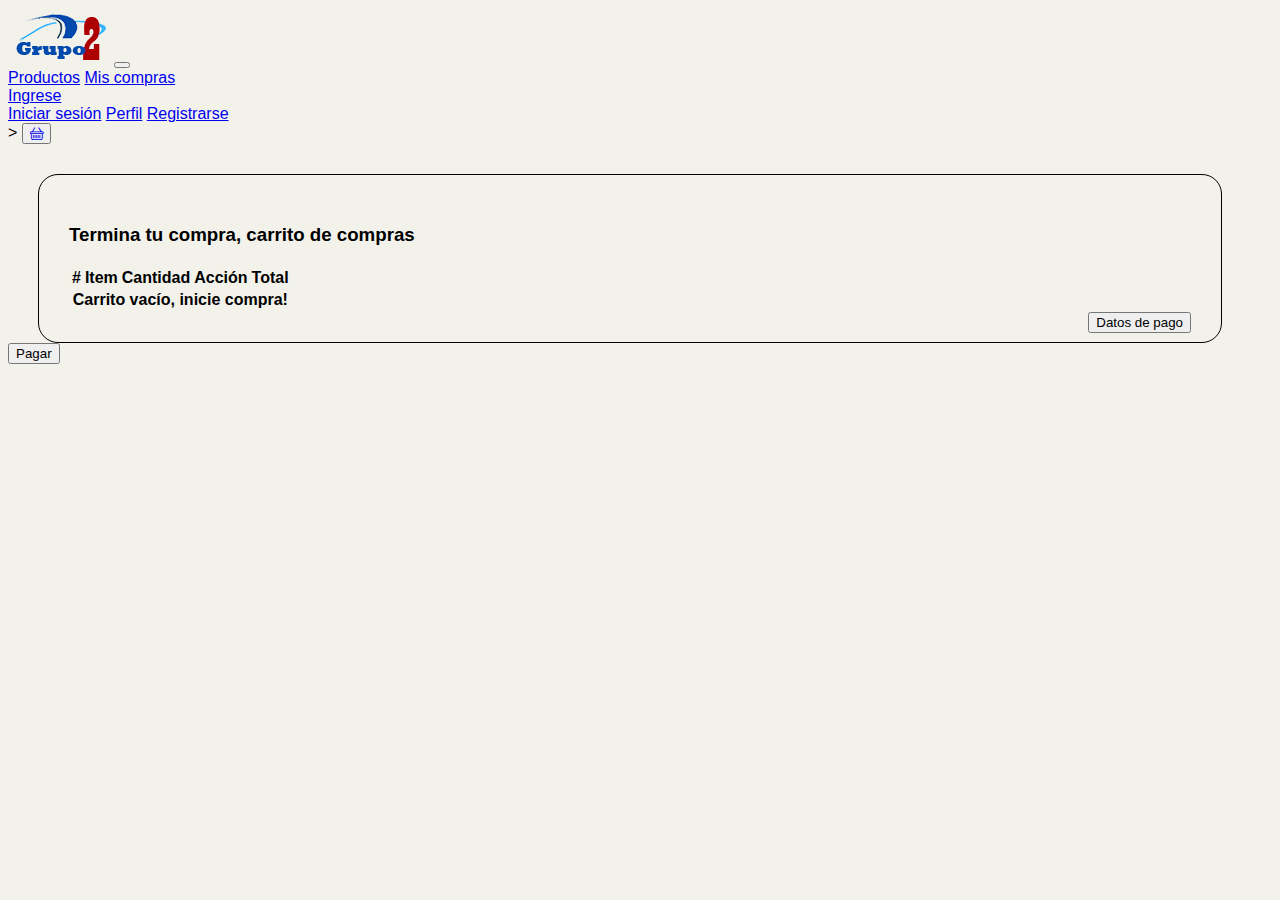
<file: html/terminar-compra/terminar-compra.html>
<!DOCTYPE html>
<html lang="en">
  <head>
    <meta charset="UTF-8" />
    <meta http-equiv="X-UA-Compatible" content="IE=edge" />
    <meta name="viewport" content="width=device-width, initial-scale=1.0" />
    <title>Finaliza tu compra</title>
    <!-- Bootstrap CSS -->
    <link
      href="https://cdn.jsdelivr.net/npm/bootstrap@5.1.3/dist/css/bootstrap.min.css"
      rel="stylesheet"
      integrity="sha384-1BmE4kWBq78iYhFldvKuhfTAU6auU8tT94WrHftjDbrCEXSU1oBoqyl2QvZ6jIW3"
      crossorigin="anonymous"
    />
    <!-- Bootstrap Icons CSS -->
    <link
      rel="stylesheet"
      href="https://cdn.jsdelivr.net/npm/bootstrap-icons@1.5.0/font/bootstrap-icons.css"
    />
    <link rel="stylesheet" href="../../css/terminar-compra.css" />
  </head>

  <body>
    <header>
      <div>
        <nav class="navbar navbar-expand-lg navbar-dark bg-dark">
          <div class="container-fluid">
            <a href="../index.html" class="navbar-brand"><img src="../../images/Logo.png" alt="Logo"/></a>
            <button type="button" class="navbar-toggler" data-bs-toggle="collapse" data-bs-target="#navbarCollapse">
              <span class="navbar-toggler-icon"></span>
            </button>

            
              <div class="navbar-nav ms-auto">
               

                <div class="collapse navbar-collapse" id="navbarCollapse">
                  <div class="navbar-nav">
                    <a href="../products.html" class="nav-item nav-link">Productos</a>
                    <a href="#" class="nav-item nav-link buy-link">Mis compras</a>
                    <div class="nav-item dropdown">
                      <a
                        href="#"
                        class="nav-link dropdown-toggle"
                        data-bs-toggle="dropdown"
                        >Ingrese</a
                      >
                      <div class="dropdown-menu">
                        <a href="../login.html" class="dropdown-item">Iniciar sesión</a>
                        <a href="../infouser.html" class="dropdown-item">Perfil</a>
                        <a href="../registro.html" class="dropdown-item">Registrarse</a>
                      </div>
                    </div>
                  </div>              
                >
                <button type="submit" class="btn btn-dark">
                  <a
                    href="./terminar-compra.html"
                    class="nav-item nav-link"
                  >
                    <span class="bi-basket"></span>
                  </a>
                </button>
              </div>
            </div>
          </div>
        </nav>
      </div>
    </header>

    <main>
        <div class="row">
        
          <div id="bloqueTerminarCompra" class="col col-md-6 col-lg-9">
            <h3>Termina tu compra, carrito de compras </h3>
            <div class="container">
        
              <table class="table">
                <thead>
                  <tr>
                    <th scope="col">#</th>
                    <th scope="col">Item</th>
                    <th scope="col">Cantidad</th>
                    <th scope="col">Acción</th>
                    <th scope="col">Total</th>
                  </tr>
                </thead>
                <tbody id="items"></tbody>
                <tfoot>
                  <tr id="footer">
                    <th scope="row" colspan="5">Carrito vacío - comience a comprar!</th>
                  </tr>
                </tfoot>
              </table>
        
            </div>
        
            <template id="template-footer">
              <th scope="row" colspan="2">Total productos</th>
              <td>10</td>
              <td>
                <button class="btn btn-danger btn-sm" id="vaciar-carrito">
                  vaciar todo
                </button>
              </td>
              <td class="font-weight-bold">$ <span>5000</span></td>
            </template>
        
            <template id="template-carrito">
              <tr>
                <th scope="row">id</th>
                <td>Café</td>
                <td>1</td>
                <td>
                  <button class="btn btn-info btn-sm">
                    +
                  </button>
                  <button class="btn btn-danger btn-sm">
                    -
                  </button>
                  <button class="btn btn-danger1 btn-sm">
                    BORRAR
                  </button>
        
                </td>
                <td>$ <span>500</span></td>
              </tr>
            </template>
        
            <a href="terminar-compra-pago.html"><button type="button" class="btn btn-primary" data-mdb-ripple-color="dark">
                Datos de pago
              </button></a>
          </div>

          <template id="template-footer">
            <th scope="row" colspan="2">Total productos</th>
            <td>10</td>
            <td>
              <button class="btn btn-danger btn-sm" id="vaciar-carrito">
                vaciar todo
              </button>
            </td>
            <td class="font-weight-bold">$ <span>5000</span></td>
          </template>

          <template id="template-carrito">
            <tr>
              <th scope="row">id</th>
              <td>Café</td>
              <td>1</td>
              <td>
                <button class="btn btn-info btn-sm">+</button>
                <button class="btn btn-danger btn-sm">-</button>
                <button class="btn btn-danger1 btn-sm">BORRAR</button>
              </td>
              <td>$ <span>500</span></td>
            </tr>
          </template>

          <a href="terminar-compra-pago.html"
            ><button
              type="button"
              class="btn btn-primary"
              data-mdb-ripple-color="dark"
            >
              Pagar
            </button></a
          >
        </div>
      </div>
    </main>
    <script src="../../js/carrito.js"></script>
  </body>
</html>
</file>
<file: css/login.css>
* {
  box-sizing: border-box;
}

body {
  font-family: "Roboto", sans-serif;
  background: #e5e5e5;
}

main {
  max-width: 800px;
  width: 90%;
  margin: auto;
  padding: 40px;
}

.formulario {
  display: grid;
  grid-template-columns: 1fr 1fr;
  gap: 20px;
}

.formulario__label {
  display: block;
  font-weight: 700;
  padding: 10px;
  cursor: pointer;
}

.formulario__grupo-input {
  position: relative;
}

.formulario__input {
  width: 100%;
  background: #fff;
  border: 3px solid transparent;
  border-radius: 3px;
  height: 45px;
  line-height: 45px;
  padding: 0 40px 0 10px;
  transition: 0.3s ease all;
}

.formulario__input:focus {
  border: 3px solid #0075ff;
  outline: none;
  box-shadow: 3px 0px 30px rgba(163, 163, 163, 0.4);
}

.formulario__input-error {
  font-size: 12px;
  margin-bottom: 0;
  display: none;
}

.formulario__input-error-activo {
  display: block;
}

.formulario__validacion-estado {
  position: absolute;
  right: 10px;
  bottom: 15px;
  z-index: 100;
  font-size: 16px;
  opacity: 0;
}

.formulario__checkbox {
  margin-right: 10px;
}

.formulario__grupo-terminos,
.formulario__mensaje,
.formulario__grupo-btn-enviar {
  grid-column: span 2;
}

.formulario__mensaje {
  height: 45px;
  line-height: 45px;
  background: #f66060;
  padding: 0 15px;
  border-radius: 3px;
  display: none;
}

.formulario__mensaje-activo {
  display: block;
}

.formulario__mensaje p {
  margin: 0;
}

.formulario__grupo-btn-enviar {
  display: flex;
  flex-direction: column;
  align-items: center;
}

.formulario__btn {
  height: 45px;
  line-height: 45px;
  width: 30%;
  background: #000;
  color: #fff;
  font-weight: bold;
  border: none;
  border-radius: 3px;
  cursor: pointer;
  transition: 0.1s ease all;
}

.formulario__btn:hover {
  box-shadow: 3px 0px 30px rgba(163, 163, 163, 1);
}

.formulario__mensaje-exito {
  font-size: 14px;
  color: #119200;
  display: none;
}

.formulario__mensaje-exito-activo {
  display: block;
}

/* ----- -----  Estilos para Validacion ----- ----- */
.formulario__grupo-correcto .formulario__validacion-estado {
  color: #1ed12d;
  opacity: 1;
}

.formulario__grupo-incorrecto .formulario__label {
  color: #bb2929;
}

.formulario__grupo-incorrecto .formulario__validacion-estado {
  color: #bb2929;
  opacity: 1;
}

.formulario__grupo-incorrecto .formulario__input {
  border: 3px solid #bb2929;
}

/* ----- -----  Mediaqueries ----- ----- */
@media screen and (max-width: 800px) {
  .formulario {
    grid-template-columns: 1fr;
  }

  .formulario__grupo-terminos,
  .formulario__mensaje,
  .formulario__grupo-btn-enviar {
    grid-column: 1;
  }

  .formulario__btn {
    width: 100%;
  }
}
</file>
<file: css/payment.css>
body {
    margin: 0;
    padding: 0;
    background-color: #f9f9f9;
    display: -webkit-box;
    display: -ms-flexbox;
    display: flex;
    -ms-flex-line-pack: center;
        align-content: center;
    -webkit-box-align: center;
        -ms-flex-align: center;
            align-items: center;
    -webkit-box-pack: center;
        -ms-flex-pack: center;
            justify-content: center;
    min-height: 100vh;
    -ms-flex-wrap: wrap;
        flex-wrap: wrap;
    font-family: 'Raleway';
}

.payment-title {
    width: 100%;
    text-align: center;
}

.form-container .field-container:first-of-type {
    grid-area: name;
}

.form-container .field-container:nth-of-type(2) {
    grid-area: number;
}

.form-container .field-container:nth-of-type(3) {
    grid-area: expiration;
}

.form-container .field-container:nth-of-type(4) {
    grid-area: security;
}

.field-container input {
    -webkit-box-sizing: border-box;
    box-sizing: border-box;
}

.field-container {
    position: relative;
}

.form-container {
    display: grid;
    grid-column-gap: 10px;
    grid-template-columns: auto auto;
    grid-template-rows: 90px 90px 90px;
    grid-template-areas: "name name" "number number" "expiration security";
    max-width: 400px;
    padding: 20px;
    color: #707070;
}

label {
    padding-bottom: 5px;
    font-size: 13px;
}

input {
    margin-top: 3px;
    padding: 15px;
    font-size: 16px;
    width: 100%;
    border-radius: 3px;
    border: 1px solid #dcdcdc;
}

.ccicon {
    height: 38px;
    position: absolute;
    right: 6px;
    top: calc(50% - 17px);
    width: 60px;
}

/* CREDIT CARD IMAGE STYLING */
.preload * {
    -webkit-transition: none !important;
    -moz-transition: none !important;
    -ms-transition: none !important;
    -o-transition: none !important;
}

.container {
    width: 100%;
    max-width: 400px;
    max-height: 251px;
    height: 54vw;
    padding: 20px;
}

#ccsingle {
    position: absolute;
    right: 15px;
    top: 20px;
}

#ccsingle svg {
    width: 100px;
    max-height: 60px;
}

.creditcard svg#cardfront,
.creditcard svg#cardback {
    width: 100%;
    -webkit-box-shadow: 1px 5px 6px 0px black;
    box-shadow: 1px 5px 6px 0px black;
    border-radius: 22px;
}

#generatecard{
    cursor: pointer;
    float: right;
    font-size: 12px;
    color: #fff;
    padding: 2px 4px;
    background-color: #909090;
    border-radius: 4px;
    cursor: pointer;
    float:right;
}

/* CHANGEABLE CARD ELEMENTS */
.creditcard .lightcolor,
.creditcard .darkcolor {
    -webkit-transition: fill .5s;
    transition: fill .5s;
}

.creditcard .lightblue {
    fill: #03A9F4;
}

.creditcard .lightbluedark {
    fill: #0288D1;
}

.creditcard .red {
    fill: #ef5350;
}

.creditcard .reddark {
    fill: #d32f2f;
}

.creditcard .purple {
    fill: #ab47bc;
}

.creditcard .purpledark {
    fill: #7b1fa2;
}

.creditcard .cyan {
    fill: #26c6da;
}

.creditcard .cyandark {
    fill: #0097a7;
}

.creditcard .green {
    fill: #66bb6a;
}

.creditcard .greendark {
    fill: #388e3c;
}

.creditcard .lime {
    fill: #d4e157;
}

.creditcard .limedark {
    fill: #afb42b;
}

.creditcard .yellow {
    fill: #ffeb3b;
}

.creditcard .yellowdark {
    fill: #f9a825;
}

.creditcard .orange {
    fill: #ff9800;
}

.creditcard .orangedark {
    fill: #ef6c00;
}

.creditcard .grey {
    fill: #bdbdbd;
}

.creditcard .greydark {
    fill: #616161;
}

/* FRONT OF CARD */
#svgname {
    text-transform: uppercase;
}

#cardfront .st2 {
    fill: #FFFFFF;
}

#cardfront .st3 {
    font-family: 'Source Code Pro', monospace;
    font-weight: 600;
}

#cardfront .st4 {
    font-size: 54.7817px;
}

#cardfront .st5 {
    font-family: 'Source Code Pro', monospace;
    font-weight: 400;
}

#cardfront .st6 {
    font-size: 33.1112px;
}

#cardfront .st7 {
    opacity: 0.6;
    fill: #FFFFFF;
}

#cardfront .st8 {
    font-size: 24px;
}

#cardfront .st9 {
    font-size: 36.5498px;
}

#cardfront .st10 {
    font-family: 'Source Code Pro', monospace;
    font-weight: 300;
}

#cardfront .st11 {
    font-size: 16.1716px;
}

#cardfront .st12 {
    fill: #4C4C4C;
}

/* BACK OF CARD */
#cardback .st0 {
    fill: none;
    stroke: #0F0F0F;
    stroke-miterlimit: 10;
}

#cardback .st2 {
    fill: #111111;
}

#cardback .st3 {
    fill: #F2F2F2;
}

#cardback .st4 {
    fill: #D8D2DB;
}

#cardback .st5 {
    fill: #C4C4C4;
}

#cardback .st6 {
    font-family: 'Source Code Pro', monospace;
    font-weight: 400;
}

#cardback .st7 {
    font-size: 27px;
}

#cardback .st8 {
    opacity: 0.6;
}

#cardback .st9 {
    fill: #FFFFFF;
}

#cardback .st10 {
    font-size: 24px;
}

#cardback .st11 {
    fill: #EAEAEA;
}

#cardback .st12 {
    font-family: 'Rock Salt', cursive;
}

#cardback .st13 {
    font-size: 37.769px;
}

/* FLIP ANIMATION */
.container {
    perspective: 1000px;
}

.creditcard {
    width: 100%;
    max-width: 400px;
    -webkit-transform-style: preserve-3d;
    transform-style: preserve-3d;
    transition: -webkit-transform 0.6s;
    -webkit-transition: -webkit-transform 0.6s;
    transition: transform 0.6s;
    transition: transform 0.6s, -webkit-transform 0.6s;
    cursor: pointer;
}

.creditcard .front,
.creditcard .back {
    position: absolute;
    width: 100%;
    max-width: 400px;
    -webkit-backface-visibility: hidden;
    backface-visibility: hidden;
    -webkit-font-smoothing: antialiased;
    color: #47525d;
}

.creditcard .back {
    -webkit-transform: rotateY(180deg);
    transform: rotateY(180deg);
}

.creditcard.flipped {
    -webkit-transform: rotateY(180deg);
    transform: rotateY(180deg);
}
</file>
<file: css/paymentCreditCard.css>
body {
    margin: 0;
    padding: 0;
    background-color: rgb(243 242 234); 
    display: -webkit-box;
    display: -ms-flexbox;
    display: flex;
    -ms-flex-line-pack: center;
        align-content: center;
    -webkit-box-align: center;
        -ms-flex-align: center;
            align-items: center;
    -webkit-box-pack: center;
        -ms-flex-pack: center;
            justify-content: center;
    min-height: 100vh;
    -ms-flex-wrap: wrap;
        flex-wrap: wrap;
        font-family: Calibri, Helvetica, sans-serif;  
}

.payment-title {
    width: 100%;
    text-align: center;
}

.form-container .field-container:first-of-type {
    grid-area: name;
}

.form-container .field-container:nth-of-type(2) {
    grid-area: number;
}

.form-container .field-container:nth-of-type(3) {
    grid-area: expiration;
}

.form-container .field-container:nth-of-type(4) {
    grid-area: security;
}

.field-container input {
    -webkit-box-sizing: border-box;
    box-sizing: border-box;
}

.field-container {
    position: relative;
}

.form-container {
    display: grid;
    grid-column-gap: 10px;
    grid-template-columns: auto auto;
    grid-template-rows: 90px 90px 90px;
    grid-template-areas: "name name" "number number" "expiration security";
    max-width: 400px;
    padding: 20px;
    color: #707070;
}

label {
    padding-bottom: 5px;
    font-size: 13px;
}

input {
    margin-top: 3px;
    padding: 15px;
    font-size: 16px;
    width: 100%;
    border-radius: 3px;
    border: 1px solid #dcdcdc;
}

.ccicon {
    height: 38px;
    position: absolute;
    right: 6px;
    top: calc(50% - 17px);
    width: 60px;
}

/* CREDIT CARD IMAGE STYLING */
.preload * {
    -webkit-transition: none !important;
    -moz-transition: none !important;
    -ms-transition: none !important;
    -o-transition: none !important;
}

.container {
    width: 100%;
    max-width: 400px;
    max-height: 251px;
    height: 54vw;
    padding: 20px;
}

#ccsingle {
    position: absolute;
    right: 15px;
    top: 20px;
}

#ccsingle svg {
    width: 100px;
    max-height: 60px;
}

.creditcard svg#cardfront,
.creditcard svg#cardback {
    width: 100%;
    -webkit-box-shadow: 1px 5px 6px 0px black;
    box-shadow: 1px 5px 6px 0px black;
    border-radius: 22px;
}

#generatecard{
    cursor: pointer;
    float: right;
    font-size: 12px;
    color: #fff;
    padding: 2px 4px;
    background-color: #909090;
    border-radius: 4px;
    cursor: pointer;
    float:right;
}

/* CHANGEABLE CARD ELEMENTS */
.creditcard .lightcolor,
.creditcard .darkcolor {
    -webkit-transition: fill .5s;
    transition: fill .5s;
}

.creditcard .lightblue {
    fill: #03A9F4;
}

.creditcard .lightbluedark {
    fill: #0288D1;
}

.creditcard .red {
    fill: #ef5350;
}

.creditcard .reddark {
    fill: #d32f2f;
}

.creditcard .purple {
    fill: #ab47bc;
}

.creditcard .purpledark {
    fill: #7b1fa2;
}

.creditcard .cyan {
    fill: #26c6da;
}

.creditcard .cyandark {
    fill: #0097a7;
}

.creditcard .green {
    fill: #66bb6a;
}

.creditcard .greendark {
    fill: #388e3c;
}

.creditcard .lime {
    fill: #d4e157;
}

.creditcard .limedark {
    fill: #afb42b;
}

.creditcard .yellow {
    fill: #ffeb3b;
}

.creditcard .yellowdark {
    fill: #f9a825;
}

.creditcard .orange {
    fill: #ff9800;
}

.creditcard .orangedark {
    fill: #ef6c00;
}

.creditcard .grey {
    fill: #bdbdbd;
}

.creditcard .greydark {
    fill: #616161;
}

/* FRONT OF CARD */
#svgname {
    text-transform: uppercase;
}

#cardfront .st2 {
    fill: #FFFFFF;
}

#cardfront .st3 {
    font-family: 'Source Code Pro', monospace;
    font-weight: 600;
}

#cardfront .st4 {
    font-size: 54.7817px;
}

#cardfront .st5 {
    font-family: 'Source Code Pro', monospace;
    font-weight: 400;
}

#cardfront .st6 {
    font-size: 33.1112px;
}

#cardfront .st7 {
    opacity: 0.6;
    fill: #FFFFFF;
}

#cardfront .st8 {
    font-size: 24px;
}

#cardfront .st9 {
    font-size: 36.5498px;
}

#cardfront .st10 {
    font-family: 'Source Code Pro', monospace;
    font-weight: 300;
}

#cardfront .st11 {
    font-size: 16.1716px;
}

#cardfront .st12 {
    fill: #4C4C4C;
}

/* BACK OF CARD */
#cardback .st0 {
    fill: none;
    stroke: #0F0F0F;
    stroke-miterlimit: 10;
}

#cardback .st2 {
    fill: #111111;
}

#cardback .st3 {
    fill: #F2F2F2;
}

#cardback .st4 {
    fill: #D8D2DB;
}

#cardback .st5 {
    fill: #C4C4C4;
}

#cardback .st6 {
    font-family: 'Source Code Pro', monospace;
    font-weight: 400;
}

#cardback .st7 {
    font-size: 27px;
}

#cardback .st8 {
    opacity: 0.6;
}

#cardback .st9 {
    fill: #FFFFFF;
}

#cardback .st10 {
    font-size: 24px;
}

#cardback .st11 {
    fill: #EAEAEA;
}

#cardback .st12 {
    font-family: 'Rock Salt', cursive;
}

#cardback .st13 {
    font-size: 37.769px;
}

/* FLIP ANIMATION */
.container {
    perspective: 1000px;
}

.creditcard {
    width: 100%;
    max-width: 400px;
    -webkit-transform-style: preserve-3d;
    transform-style: preserve-3d;
    transition: -webkit-transform 0.6s;
    -webkit-transition: -webkit-transform 0.6s;
    transition: transform 0.6s;
    transition: transform 0.6s, -webkit-transform 0.6s;
    cursor: pointer;
}

.creditcard .front,
.creditcard .back {
    position: absolute;
    width: 100%;
    max-width: 400px;
    -webkit-backface-visibility: hidden;
    backface-visibility: hidden;
    -webkit-font-smoothing: antialiased;
    color: #47525d;
}

.creditcard .back {
    -webkit-transform: rotateY(180deg);
    transform: rotateY(180deg);
}

.creditcard.flipped {
    -webkit-transform: rotateY(180deg);
    transform: rotateY(180deg);
}
</file>
<file: css/style.css>
Body {
  font-family: Calibri, Helvetica, sans-serif;
  background-color: rgb(243 242 234);
}

/* Carousel base class */
.carousel {
  margin-bottom: 4rem;
}
/* Since positioning the image, we need to help out the caption */
.carousel-caption {
  bottom: 3rem;
  z-index: 10;
}

/* Declare heights because of positioning of img element */
.carousel-item {
  height: 32rem;
}
.carousel-item > img {
  position: absolute;
  top: 0;
  left: 0;
  min-width: 100%;
  height: 32rem;
}
/*------------------------------------------ Medios de Pago ------------------------------------------ */
/* Container for flexboxes */
.row {
  display: -webkit-flex;
  display: flex;
}

/* Create three equal columns that sits next to each other */
.medioPago {
  -webkit-flex: 1;
  -ms-flex: 1;
  flex: 1;
  padding: 10px;
  height: 50px;
  text-align: center;
}

/* Responsive layout - makes the three columns stack on top of each other instead of next to each other */
@media (max-width: 50px) {
  .row {
    -webkit-flex-direction: column;
    flex-direction: column;
  }
}
/*------------------------------------------ RESPONSIVE CSS ------------------------------------------ */

@media (min-width: 40em) {
  /* Bump up size of carousel content */
  .carousel-caption p {
    margin-bottom: 1.25rem;
    font-size: 1.25rem;
    line-height: 1.4;
  }

  .featurette-heading {
    font-size: 50px;
  }
}

@media (min-width: 62em) {
  .featurette-heading {
    margin-top: 7rem;
  }
}

/* FOOTER */

footer {
  margin-top: 20px;
  background-color: black;
  color: #5c5c60;
  width: 100%;
  display: grid;
  grid-template-columns: auto auto;
  grid-template-areas: "copyright redesSociales";
  border-radius: 20px;
  padding: 10px;
}

#redesSociales {
  justify-self: right;
  grid-area: redesSociales;
  margin-right: 5px;
  display: flex;
  align-items: center;
}

#redesSociales__titular {
  font-size: 18px;
  margin: 0px;
  text-align: right;
}

#foto-facebook,
#foto-instagram {
  width: 27px;
  height: 27px;
  margin-left: 5px;
}

div #infoEmpresa,
div #copyright {
  margin: 0px;
}

#infoEmpresa {
  font-style: italic;
}

#copyright {
  font-weight: bold;
  grid-area: copyright;
  align-self: end;
  margin-left: 5px;
}
.buy-link {
  white-space: nowrap;
}
/*--------- snackbar --------*/
/* The snackbar - position it at the bottom and in the middle of the screen */
#snackbar {
  visibility: hidden; /* Hidden by default. Visible on click */
  min-width: 250px; /* Set a default minimum width */
  margin-left: -125px; /* Divide value of min-width by 2 */
  /* background-color: #333;  */
  background-color: green; /* Black background color */

  color: #fff; /* White text color */
  text-align: center; /* Centered text */
  border-radius: 2px; /* Rounded borders */
  padding: 16px; /* Padding */
  position: fixed; /* Sit on top of the screen */
  z-index: 1; /* Add a z-index if needed */
  left: 90%; /* Center the snackbar */
  bottom: 30px; /* 30px from the bottom */
}

/* Show the snackbar when clicking on a button (class added with JavaScript) */
#snackbar.show {
  visibility: visible; /* Show the snackbar */
  /* Add animation: Take 0.5 seconds to fade in and out the snackbar.
  However, delay the fade out process for 2.5 seconds */
  -webkit-animation: fadein 0.5s, fadeout 0.5s 2.5s;
  animation: fadein 0.5s, fadeout 0.5s 2.5s;
}

/* Animations to fade the snackbar in and out */
@-webkit-keyframes fadein {
  from {bottom: 0; opacity: 0;}
  to {bottom: 30px; opacity: 1;}
}

@keyframes fadein {
  from {bottom: 0; opacity: 0;}
  to {bottom: 30px; opacity: 1;}
}

@-webkit-keyframes fadeout {
  from {bottom: 30px; opacity: 1;}
  to {bottom: 0; opacity: 0;}
}

@keyframes fadeout {
  from {bottom: 30px; opacity: 1;}
  to {bottom: 0; opacity: 0;}
}
</file>
<file: css/estiloProductos.css>
input[type="radio"] {
  position: absolute;
  left: -9999px;
}

:root {
  --black: #1a1a1a;
  --white: #fff;
  --green: #49b293;
}

.filters {
  text-align: center;
  margin-bottom: 2rem;
}

.filters * {
  display: inline-block;
}

.filters label {
  padding: 0.5rem 1rem;
  margin-bottom: 0.25rem;
  border-radius: 2rem;
  min-width: 50px;
  line-height: normal;
  cursor: pointer;
  transition: all 0.1s;
}

.filters label:hover {
  background: var(--green);
  color: var(--white);
}

:root {
  --black: #1a1a1a;
  --white: #fff;
  --green: #49b293;
}

.posts {
  display: grid;
  grid-gap: 1.5rem;
  grid-template-columns: repeat(4, 1fr);
}

.posts .post {
  background: #fafafa;
  border: 1px solid rgba(0, 0, 0, 0.1);
}
.product-img {
  width: 40vh;
}
.posts .post-title {
  font-size: 1.3rem;
  text-align: center;
}

.posts .post-title:hover {
  text-decoration: underline;
}

.posts figcaption {
  padding: 1rem;
}

.posts .post-categories {
  margin-bottom: 0.75rem;
  font-size: 0.75rem;
}

.posts .post-categories * {
  display: inline-block;
}

.posts .post-categories li {
  margin-bottom: 0.2rem;
}

.posts .post-categories a {
  padding: 0.2rem 0.5rem;
  border-radius: 1rem;
  border: 1px solid;
  line-height: normal;
  background: all 0.1s;
}

.posts .post-categories a:hover {
  background: var(--green);
  color: var(--white);
}

@media screen and (max-width: 900px) {
  .posts {
    grid-template-columns: repeat(3, 1fr);
  }
}

@media screen and (max-width: 650px) {
  .posts {
    grid-template-columns: repeat(2, 1fr);
  }
}

[value="Todo"]:checked ~ .posts [data-category] {
  display: block;
}

[value="Celulares"]:checked ~ .posts .post:not([data-category~="Celulares"]),
[value="Notebooks"]:checked ~ .posts .post:not([data-category~="Notebooks"]),
[value="Accesorios"]:checked ~ .posts .post:not([data-category~="Accesorios"]),
[value="Apple"]:checked ~ .posts .post:not([data-category~="Apple"]),
[value="Samsung"]:checked ~ .posts .post:not([data-category~="Samsung"]),
[value="Xiaomi"]:checked ~ .posts .post:not([data-category~="Xiaomi"]) {
  display: none;
}
</file>
<file: css/terminar-compra.css>
Body {  
    font-family: Calibri, Helvetica, sans-serif;  
    background-color: rgb(243 242 234);  
  }  


#bloqueTerminarCompra {
    border: 1px solid black;
    border-radius: 20px;
    margin: 30px 50px 0px 30px;
    padding: 30px;
}

#bloqueTerminarCompra h3 {
    margin-bottom: 20px;
}

.producto-seleccionado {
    margin: 20px 0px;
}

#bloqueDescuento {
    margin-top: 80px;
}

.borde {
    border: 1px solid black;
}

#bloqueTerminarCompra .btn-primary {
    float: right;
}

#info-pago {
    margin-top: 10px;
}

#rapipago {
    text-decoration: none;    
}

#stack {
    display: flex;
    flex-direction: column;
    width: 25%;    
}

#info-pago #stack button {
    margin-top: 10px;
}

#title-finishbuy {
    font-size: 25px;
}

#comprobante {
    font-size: 20px;
    font-weight: bold;
}

.field-container {
    margin-bottom: 15px;
}

#expirationdate {
    width: 50px;
}

#securitycode::placeholder {
    font-style: italic;
}

#name {
    width: 300px;
}

#name::placeholder {
    font-style: italic;
}

#img-3digits {
    width: 60px;
    height: 35px;
    margin-left: 10px;
}

#usdt {
    height: 25px;
    width: 25px;
}
</file>
